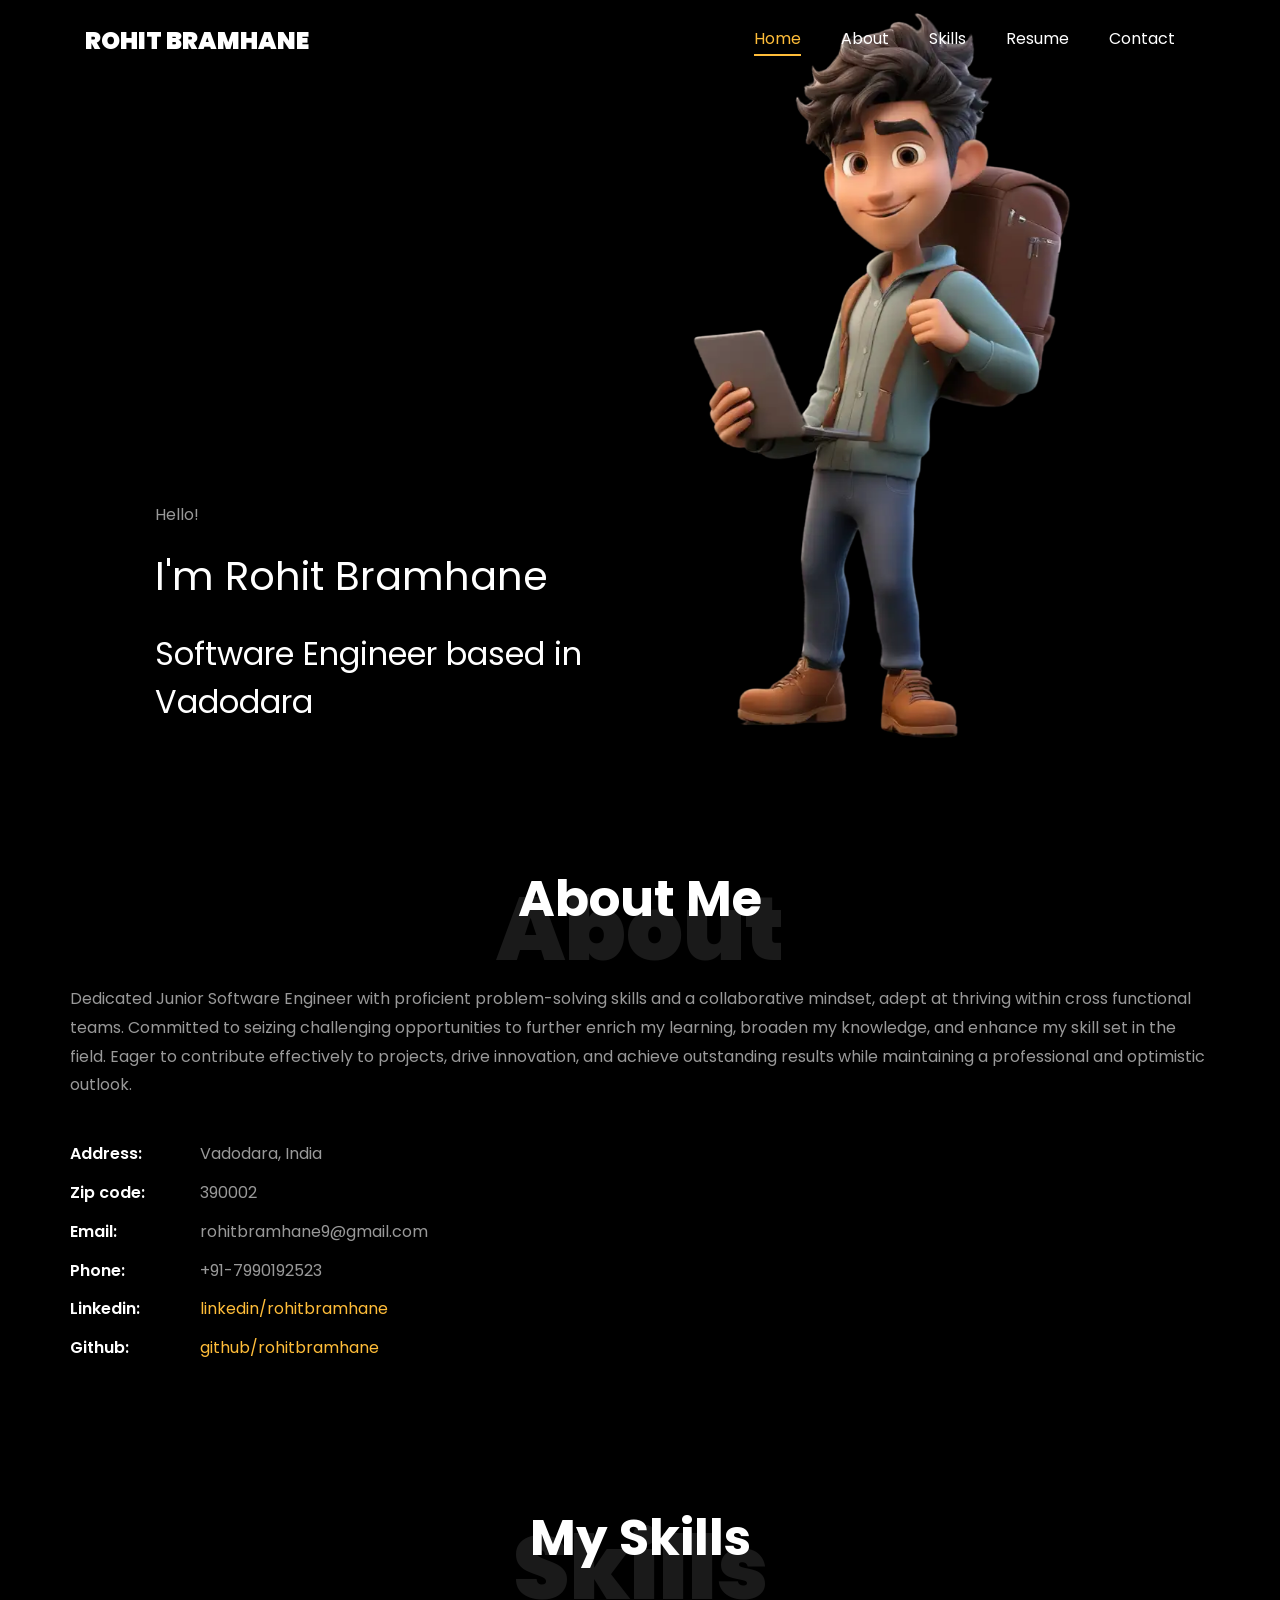
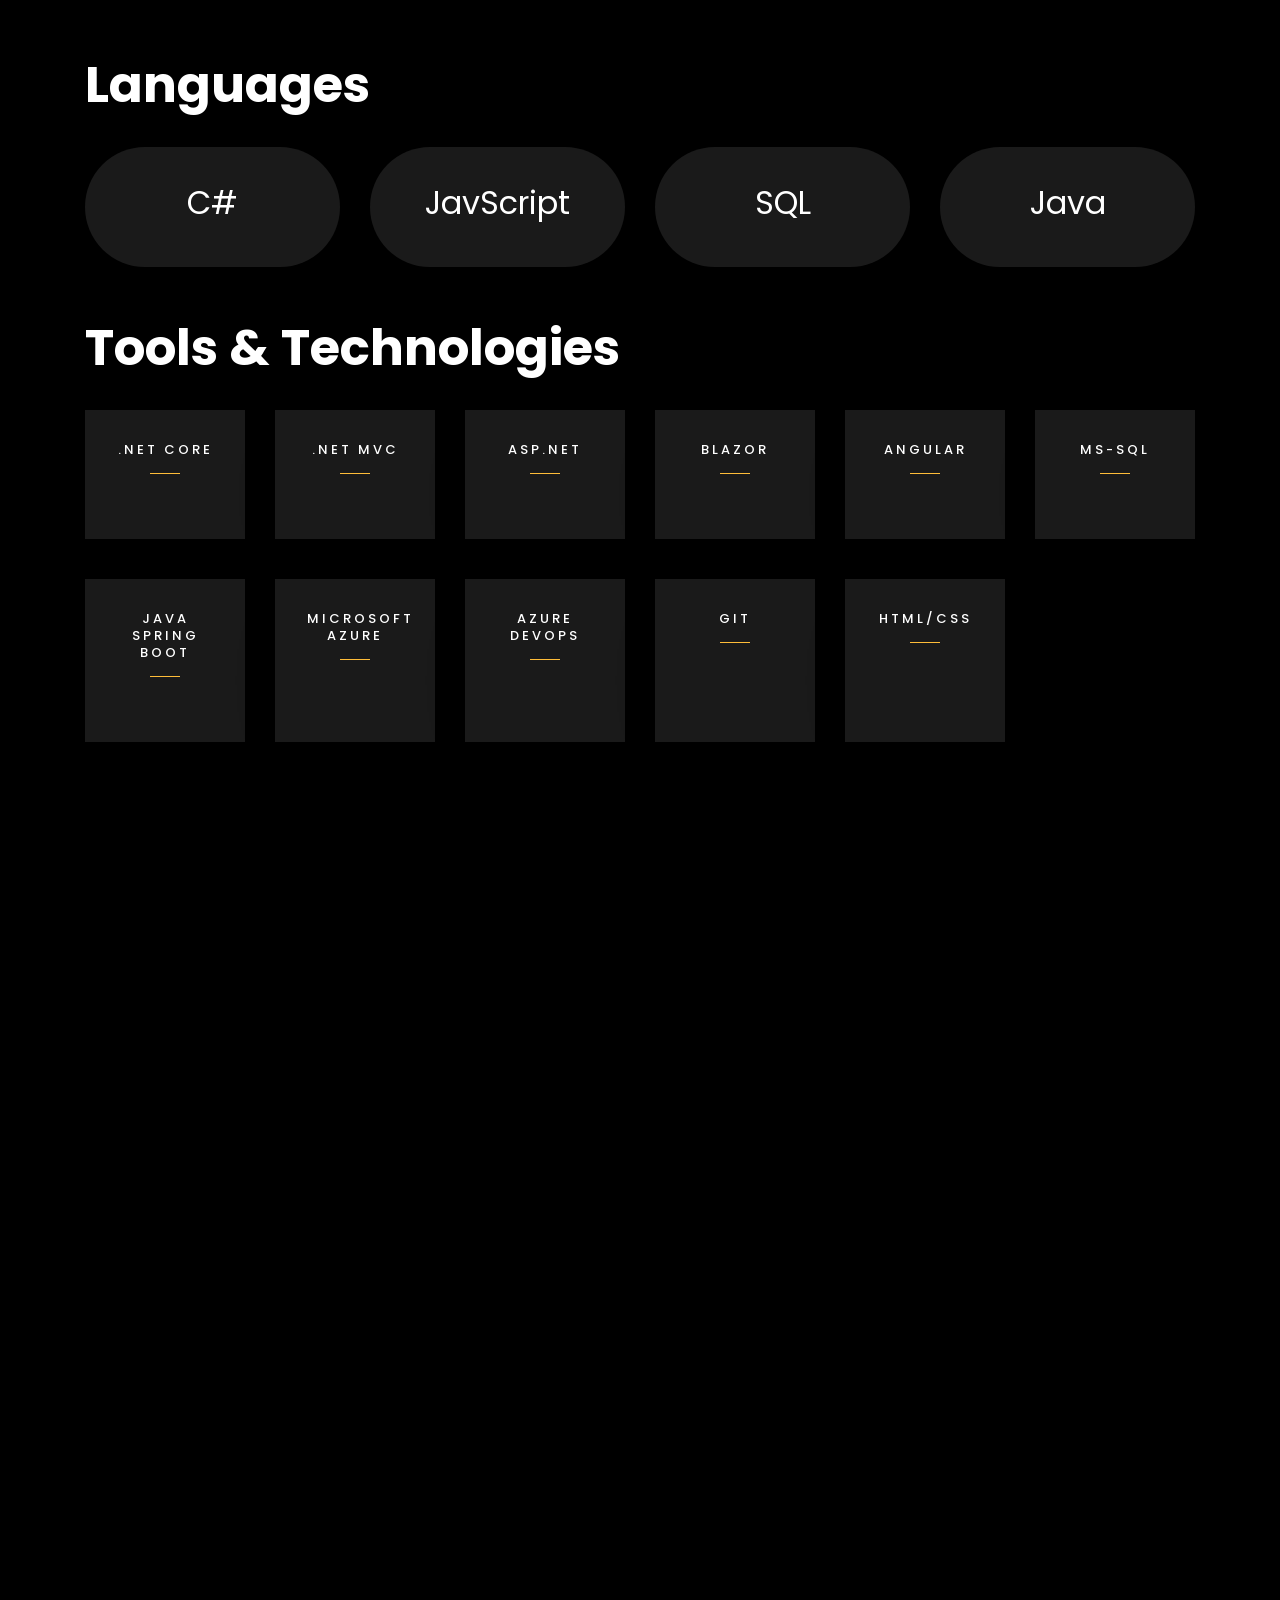
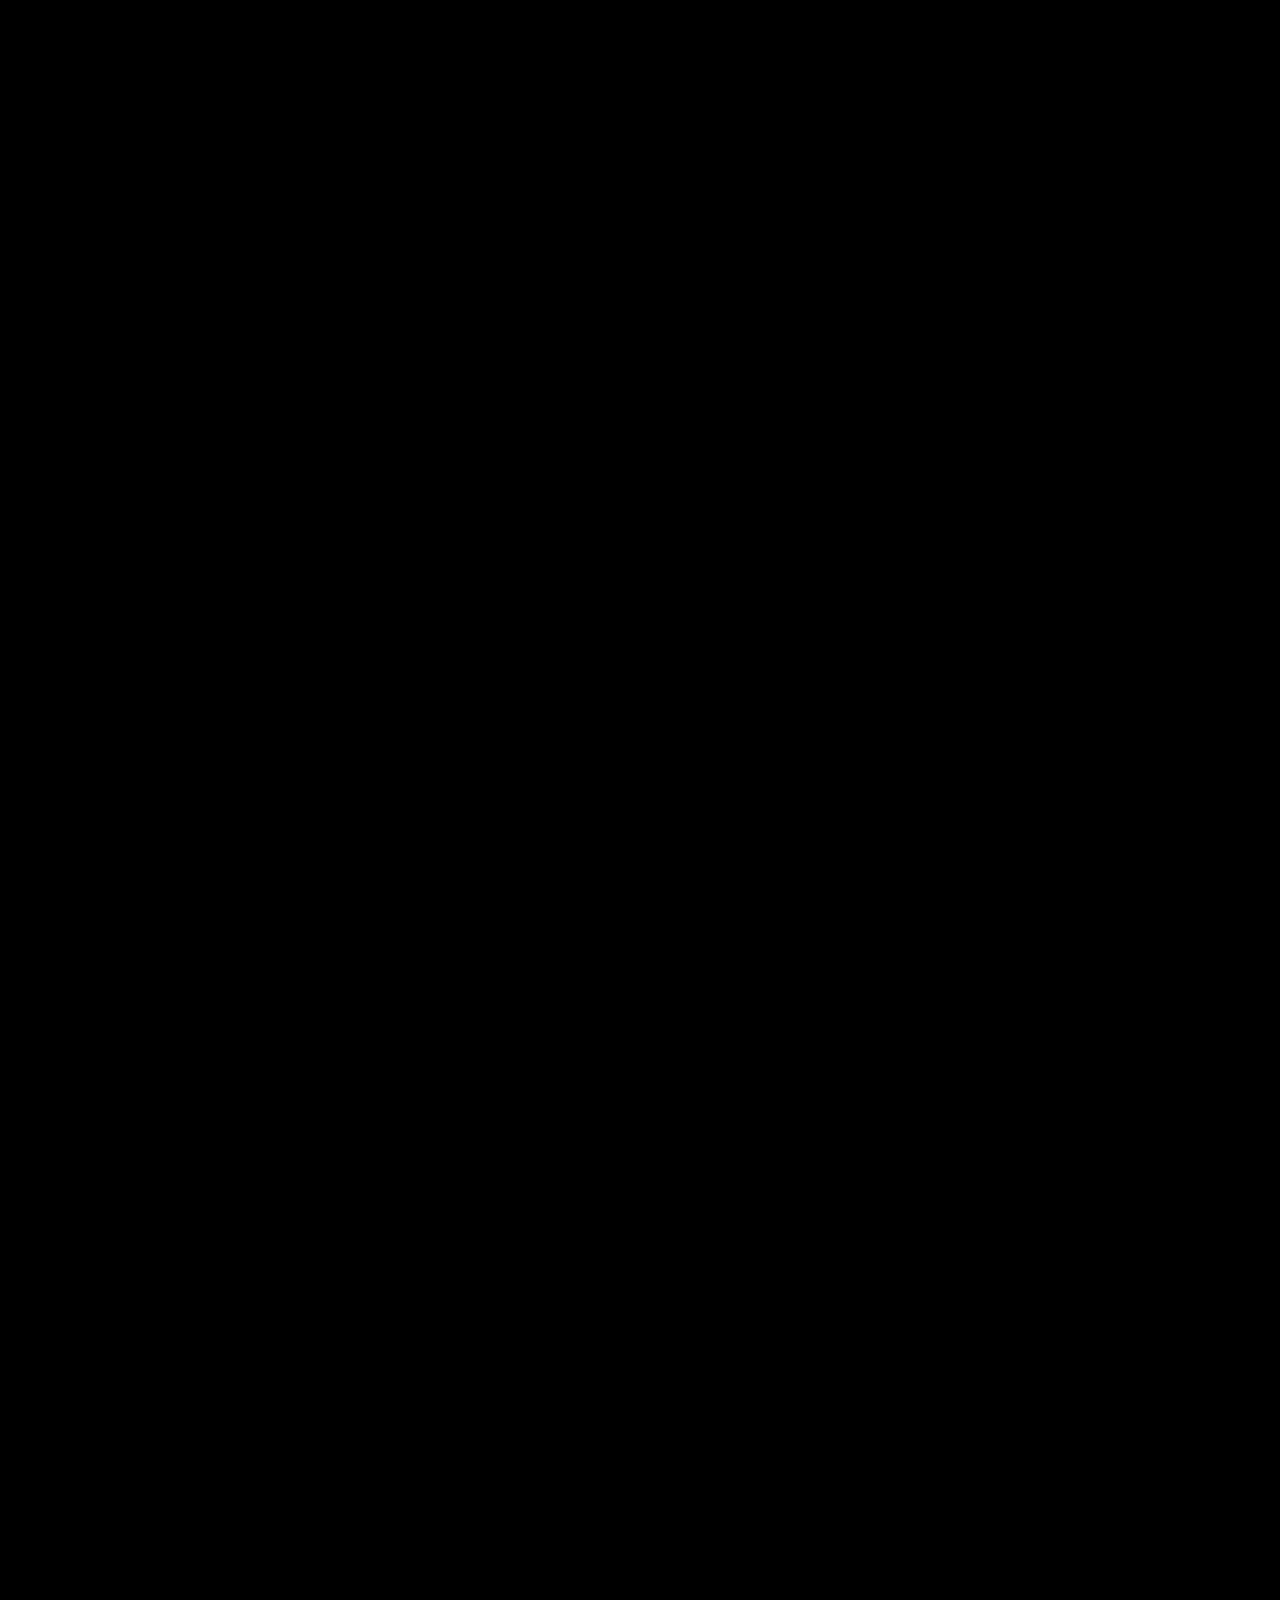
<file: index.html>
<!DOCTYPE html>
<html lang="en">

<head>
	<title>Rohit Portfolio Website</title>
	<meta charset="utf-8">
	<meta name="viewport" content="width=device-width, initial-scale=1, shrink-to-fit=no">

	<link href="https://fonts.googleapis.com/css?family=Poppins:100,200,300,400,500,600,700,800,900" rel="stylesheet">

	<link rel="stylesheet" href="css/open-iconic-bootstrap.min.css">
	<link rel="stylesheet" href="css/animate.css">

	<link rel="stylesheet" href="css/owl.carousel.min.css">
	<link rel="stylesheet" href="css/owl.theme.default.min.css">
	<link rel="stylesheet" href="css/magnific-popup.css">

	<link rel="stylesheet" href="css/aos.css">

	<link rel="stylesheet" href="css/ionicons.min.css">

	<link rel="stylesheet" href="css/flaticon.css">
	<link rel="stylesheet" href="css/icomoon.css">
	<link rel="stylesheet" href="css/style.css">
</head>

<body data-spy="scroll" data-target=".site-navbar-target" data-offset="300">


	<nav class="navbar navbar-expand-lg navbar-dark ftco_navbar ftco-navbar-light site-navbar-target" id="ftco-navbar">
		<div class="container">
			<a class="navbar-brand" href="index.html">Rohit Bramhane</a>
			<button class="navbar-toggler js-fh5co-nav-toggle fh5co-nav-toggle" type="button" data-toggle="collapse"
				data-target="#ftco-nav" aria-controls="ftco-nav" aria-expanded="false" aria-label="Toggle navigation">
				<span class="oi oi-menu"></span> Menu
			</button>

			<div class="collapse navbar-collapse" id="ftco-nav">
				<ul class="navbar-nav nav ml-auto">
					<li class="nav-item"><a href="#home-section" class="nav-link"><span>Home</span></a></li>
					<li class="nav-item"><a href="#about-section" class="nav-link"><span>About</span></a></li>
					<li class="nav-item"><a href="#skills-section" class="nav-link"><span>Skills</span></a></li>
					<li class="nav-item"><a href="#resume-section" class="nav-link"><span>Resume</span></a></li>
					<li class="nav-item"><a href="#contact-section" class="nav-link"><span>Contact</span></a></li>
				</ul>
			</div>
		</div>
	</nav>
	<section id="home-section" class="hero" style="height: 750px;">
		<div class="container" style="max-width: 1000px; height: 100%;">
			<div class="row d-md-flex no-gutters align-items-end justify-content-end" style="height: 100%;">
				<div class="col-md-6 d-flex align-items-center ftco-animate">
					<div class="text">
						<span class="subheading">Hello!</span>
						<h1 class="mb-4 mt-3">I'm <span>Rohit Bramhane</span></h1>
						<h2 class="mb-4">Software Engineer based in Vadodara</h2>
					</div>
				</div>
				<div class="col-md-6 order-md-last" style="height: 100%;">
					<div style="background-image: url(images/software-engineer-img.webp); background-size: cover; background-position: center; height: 100%;">
					</div>
				</div>
			</div>
		</div>
	</section>

	<section class="ftco-about img ftco-section ftco-no-pb" id="about-section">
		<div class="container">
			<div class="row d-flex">
					<div class="row justify-content-center pb-3">
						<div class="col-md-12 heading-section ftco-animate">
							<div class="col-md-12 heading-section text-center ftco-animate">
							<h1 class="big big-2">About</h1>
							<h2 class="mb-4">About Me</h2>
							</div>
							<p class="pt-4">Dedicated Junior Software Engineer with proficient problem-solving skills and a collaborative mindset, adept at
								thriving within cross functional teams. Committed to seizing challenging opportunities to further enrich my
								learning, broaden my knowledge, and enhance my skill set in the field. Eager to contribute effectively to projects,
								drive innovation, and achieve outstanding results while maintaining a professional and optimistic outlook.</p>
							<ul class="about-info mt-4 px-md-0 px-2">
								<li class="d-flex"><span>Address:</span> <span>Vadodara, India</span></li>
								<li class="d-flex"><span>Zip code:</span> <span>390002</span></li>
								<li class="d-flex"><span>Email:</span> <span>rohitbramhane9@gmail.com</span></li>
								<li class="d-flex"><span>Phone: </span> <span>+91-7990192523</span></li>
								<li class="d-flex"><span>Linkedin: </span> <a href="https://www.linkedin.com/in/rohit-bramhane-777473171/">linkedin/rohitbramhane</a></li>
								<li class="d-flex"><span>Github: </span> <a href="https://github.com/rohitbramhane">github/rohitbramhane</a></li>
							</ul>
						</div>
					</div>
			</div>
		</div>
	</section>

	<section class="ftco-section pb-2" id="skills-section">
		<div class="container">
			<div class="row justify-content-center pb-5">
				<div class="col-md-12 heading-section text-center ftco-animate">
					<h1 class="big big-2">Skills</h1>
					<h2 class="mb-4">My Skills</h2>
				</div>
			</div>
			<div class="row mb-3">
				<div class="col-md-6 heading-section text-left ftco-animate">
					<h2 class="">Languages</h2>			
				</div>
			</div>
			<div class="row">
				<div class="col-md-3 text-center d-flex ftco-animate">
					<a style="border-radius: 4rem;" href="#" class="services-1">
						<div class="desc">
							<h2 class="">C#</h3>
						</div>
					</a>
				</div>
				<div class="col-md-3 text-center d-flex ftco-animate">
					<a style="border-radius: 4rem;" href="#" class="services-1">
						<div class="desc">
							<h2 class="">JavScript</h3>
						</div>
					</a>
				</div>
				<div class="col-md-3 text-center d-flex ftco-animate">
					<a style="border-radius: 4rem;" href="#" class="services-1">
						<div class="desc">
							<h2 class="">SQL</h3>
						</div>
					</a>
				</div>
				<div class="col-md-3 text-center d-flex ftco-animate">
					<a style="border-radius: 4rem;" href="#" class="services-1">
						<div class="desc">
							<h2 class="">Java</h3>
						</div>
					</a>
				</div>
			</div>
			<div class="row mb-3 mt-1">
				<div class="col-md-12 heading-section text-left ftco-animate">
					<h2 class="">Tools & Technologies</h2>			
				</div>
			</div>
			<div class="row">
				<div class="col-md-2 text-center d-flex ftco-animate">
					<a href="#" class="services-1">
						<div class="desc">
							<h3 class="mb-5">.NET Core</h3>
						</div>
					</a>
				</div>
				<div class="col-md-2 text-center d-flex ftco-animate">
					<a href="#" class="services-1">
						<div class="desc">
							<h3 class="mb-5">.NET MVC</h3>
						</div>
					</a>
				</div>
				<div class="col-md-2 text-center d-flex ftco-animate">
					<a href="#" class="services-1">
						<div class="desc">
							<h3 class="mb-5">ASP.NET</h3>
						</div>
					</a>
				</div>
				<div class="col-md-2 text-center d-flex ftco-animate">
					<a href="#" class="services-1">
						<div class="desc">
							<h3 class="mb-5">Blazor</h3>
						</div>
					</a>
				</div>
				<div class="col-md-2 text-center d-flex ftco-animate">
					<a href="#" class="services-1">
						<div class="desc">
							<h3 class="mb-5">Angular</h3>
						</div>
					</a>
				</div>
				<div class="col-md-2 text-center d-flex ftco-animate">
					<a href="#" class="services-1">
						<div class="desc">
							<h3 class="mb-5">MS-SQL</h3>
						</div>
					</a>
				</div>				
			</div>
			<div class="row">
				<div class="col-md-2 text-center d-flex ftco-animate">
					<a href="#" class="services-1">
						<div class="desc">
							<h3 class="mb-5">Java Spring Boot</h3>
						</div>
					</a>
				</div>
				<div class="col-md-2 text-center d-flex ftco-animate">
					<a href="#" class="services-1">
						<div class="desc">
							<h3 class="mb-5">Microsoft Azure</h3>
						</div>
					</a>
				</div>
				<div class="col-md-2 text-center d-flex ftco-animate">
					<a href="#" class="services-1">
						<div class="desc">
							<h3 class="mb-5">Azure Devops</h3>
						</div>
					</a>
				</div>
				<div class="col-md-2 text-center d-flex ftco-animate">
					<a href="#" class="services-1">
						<div class="desc">
							<h3 class="mb-5">Git</h3>
						</div>
					</a>
				</div>
				<div class="col-md-2 text-center d-flex ftco-animate">
					<a href="#" class="services-1">
						<div class="desc">
							<h3 class="mb-5">Html/Css</h3>
						</div>
					</a>
				</div>
				<div class="col-md-2 text-center d-flex ftco-animate">
					<a href="#" class="services-1">
						<div class="desc">
							<h3 class="mb-5">Javascript</h3>	
						</div>
					</a>
				</div>
			</div>
		</div>
	</section>

	<section class="ftco-section ftco-no-pb" id="resume-section">
		<div class="container">
			<div class="row justify-content-center pb-5">
				<div class="col-md-10 heading-section text-center ftco-animate">
					<h1 class="big big-2">Resume</h1>
					<h2 class="mb-4">Resume</h2>			
				</div>
			</div>
			<div class="row">
				<div class="col-md-6 heading-section text-left ftco-animate">
					<h2 class="">Experience</h2>			
				</div>
			</div>
			<div class="row">
				<div class="col-md-6">
					<div class="resume-wrap ftco-animate">
						<span class="date">10/2024-Present</span>
						<h2>Software Engineer</h2>
						<span class="position">Civica India</span>
						<ul style="padding-inline-start: 22px;">
						<li class="mt-2">Working in Blazor and .NET Core, with a background in AngularJS and .NET MVC. and MS-Sql.</li>
						<li class="mt-2">Implemented unit tests using XUnit, ensuring comprehensive test coverage and improving code reliability.</li>
						<li class="mt-2">Configured and maintained Azure cloud services, including app services, to ensure seamless operations.</li>
						<li class="mt-2">Participated in all stages of the software development lifecycle, including requirements gathering, 
							development, testing, and deployment.</li>
						</ul>
					</div>
				</div>
				<div class="col-md-6">
					<div class="resume-wrap ftco-animate">
						<span class="date">04/2022-10/2024</span>
						<h2>Junior Software Engineer</h2>
						<span class="position">Civica India</span>
						<ul style="padding-inline-start: 22px;">
						<li class="mt-2">Worked in Blazor and .NET Core, with a background in AngularJS and .NET MVC. and MS-Sql.</li>
						<li class="mt-2">Proficient in developing interactive web applications and contributing to full software development life cycle.</li>
						<li class="mt-2">Skilled in SQL for efficient data management within applications.Demonstrated problem-solving abilities and a proactive approach to adopting new technologies.</li>
						<li class="mt-2">Collaborated effectively within a team to deliver quality code and drive project success.</li>
						</ul>
					</div>
				</div>
			</div>
			<div class="row">
				<div class="col-md-6">
					<div class="resume-wrap ftco-animate">
						<span class="date">02/2022-04/2022</span>
						<h2>Full Stack Developer Intern</h2>
						<span class="position">EKisanCredit</span>
						<ul style="padding-inline-start: 22px;">
							<li class="mt-2">Worked in Spring Boot and Java development, employing expertise
								in front-end technologies including Bootstrap and HTML, along with
								proficient SQL database management. </li>
							<li class="mt-2">Crafted visually appealing, responsive, and user-friendly front-end
								interfaces by adeptly implementing Bootstrap and HTML, enhancing overall user engagement.</li>
							<li class="mt-2">Successfully managed SQL databases, facilitating efficient data
								storage, retrieval, and manipulation, contributing to data-driven decision-making.</li>
						</ul>
					</div>					
				</div>
				<div class="col-md-6">
					<div class="resume-wrap ftco-animate">
						<span class="date">05/2022-06/2022</span>
						<h2>Web Devlopment Intern</h2>
						<span class="position">MindLabs Media</span>
						<ul style="padding-inline-start: 22px;">
							<li class="mt-2">Proficiently contributed to front-end development using Bootstrap
								and HTML, creating visually appealing and responsive web
								interfaces.</li>
							<li class="mt-2">Demonstrated intermediate-level proficiency in front-end web
								development techniques.</li>
						</ul>
					</div>					
				</div>
			</div>
			<div class="row">
				<div class="col-md-6 heading-section text-left ftco-animate">
					<h2 class="">Education</h2>			
				</div>
			</div>
			<div class="row">
				<div class="col-md-6">
					<div class="resume-wrap ftco-animate">
						<span class="date">2018-2022</span>
						<h2>Bachelor of Engineering (B.E) in Computer Science & Technology</h2>
						<span class="position">ITM UNIVERSE (Gujarat Technological University)</span>
					</div>
				</div>
			</div>
			<div class="row">
				<div class="col-md-12 heading-section text-left ftco-animate">
					<h2 class="">Awards & Certifications</h2>			
				</div>
			</div>
			<div class="row">
				<div class="col-md-6">
					<a href="https://learn.microsoft.com/en-gb/users/rohitbramhane-9263/credentials/42733f1e4c0c6d3e?ref=https%3A%2F%2Fwww.linkedin.com%2F">
					<div class="resume-wrap ftco-animate">
						<h2>Microsoft Azure Fundamentals &nbsp;&nbsp;&nbsp;&nbsp;&nbsp; AZ-900</h2>
						<span class="position">Microsoft</span>
					</div>
				</a>
				</div>
			</div>
		</div>
	</section>

	<section class="ftco-section contact-section ftco-no-pb" id="contact-section">
		<div class="container">
			<div class="row justify-content-center mb-5 pb-3">
				<div class="col-md-7 heading-section text-center ftco-animate">
					<h1 class="big big-2">Contact</h1>
					<h2 class="mb-4">Contact Me</h2>
				</div>
			</div>

			<div class="row d-flex contact-info mb-5">
				<div class="col-md-6 col-lg-3 d-flex ftco-animate">
					<div class="align-self-stretch box p-4 text-center">
						<div class="icon d-flex align-items-center justify-content-center">
							<span class="icon-map-signs"></span>
						</div>
						<h3 class="mb-4">Address</h3>
						<p>Vadodara, Gujarat</p>
					</div>
				</div>
				<div class="col-md-6 col-lg-3 d-flex ftco-animate">
					<div class="align-self-stretch box p-4 text-center">
						<div class="icon d-flex align-items-center justify-content-center">
							<span class="icon-phone2"></span>
						</div>
						<h3 class="mb-4">Contact Number</h3>
						<p><a href="tel://+917990192523">+91 7990192523</a></p>
					</div>
				</div>
				<div class="col-md-6 col-lg-3 d-flex ftco-animate">
					<div class="align-self-stretch box p-4 text-center">
						<div class="icon d-flex align-items-center justify-content-center">
							<span class="icon-paper-plane"></span>
						</div>
						<h3 class="mb-4">Email Address</h3>
						<p><a href="mailto:rohitbramhane9@gmail.com">rohitbramhane9@gmail.com</a></p>
					</div>
				</div>
				<div class="col-md-6 col-lg-3 d-flex ftco-animate">
					<div class="align-self-stretch box p-4 text-center">
						<div class="icon d-flex align-items-center justify-content-center">
							<span class="icon-globe"></span>
						</div>
						<h3 class="mb-4">Linkedin</h3>
						<p><a href="https://www.linkedin.com/in/rohit-bramhane-777473171/">linkedin/rohitbramhane</a></p>
					</div>
				</div>
			</div>			
		</div>
	</section>
	
	<!-- loader -->
	<div id="ftco-loader" class="show fullscreen"><svg class="circular" width="48px" height="48px">
			<circle class="path-bg" cx="24" cy="24" r="22" fill="none" stroke-width="4" stroke="#eeeeee" />
			<circle class="path" cx="24" cy="24" r="22" fill="none" stroke-width="4" stroke-miterlimit="10"
				stroke="#F96D00" />
		</svg></div>


	<script src="js/jquery.min.js"></script>
	<script src="js/jquery-migrate-3.0.1.min.js"></script>
	<script src="js/popper.min.js"></script>
	<script src="js/bootstrap.min.js"></script>
	<script src="js/jquery.easing.1.3.js"></script>
	<script src="js/jquery.waypoints.min.js"></script>
	<script src="js/jquery.stellar.min.js"></script>
	<script src="js/owl.carousel.min.js"></script>
	<script src="js/jquery.magnific-popup.min.js"></script>
	<script src="js/aos.js"></script>
	<script src="js/jquery.animateNumber.min.js"></script>
	<script src="js/scrollax.min.js"></script>

	<script src="js/main.js"></script>

</body>
</html>
</file>
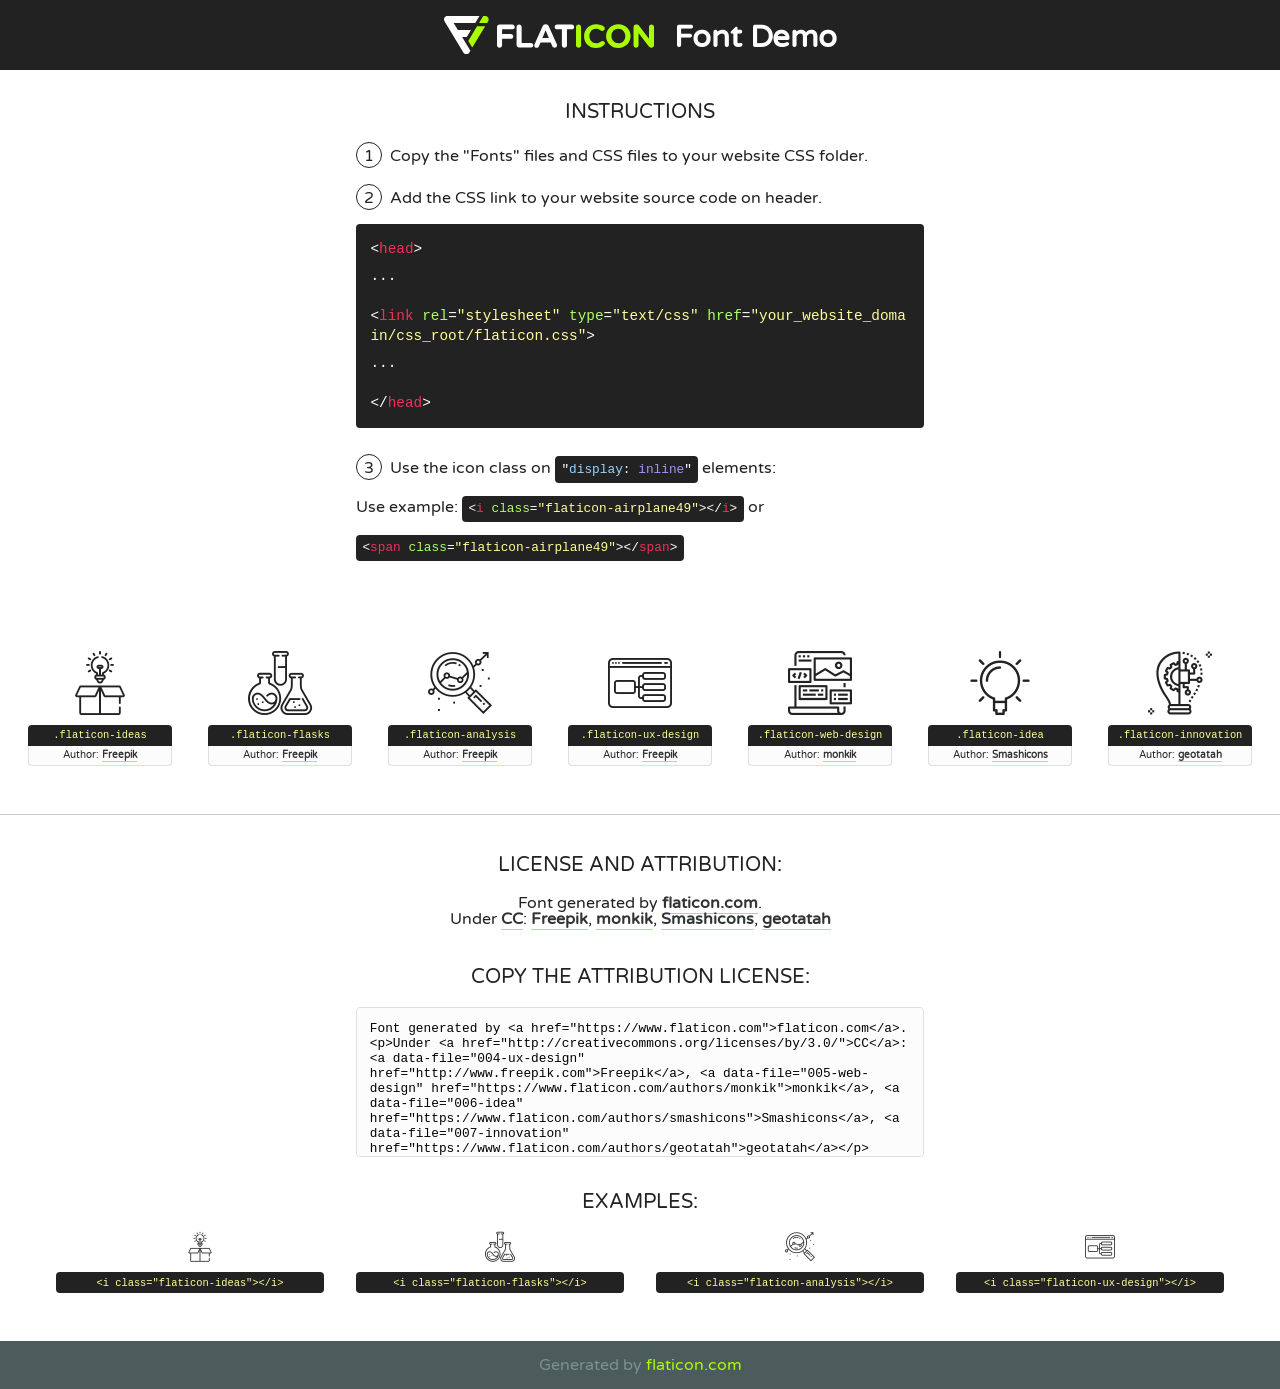
<file: fonts/flaticon/font/flaticon.html>
<!DOCTYPE html>
<!--
  Flaticon icon font: Flaticon
  Creation date: 20/03/2019 02:18
-->
<html>
<!DOCTYPE html>
<html>

<head>
    <title>Flaticon WebFont</title>
    <link href="http://fonts.googleapis.com/css?family=Varela+Round" rel="stylesheet" type="text/css" />
    <link rel="stylesheet" type="text/css" href="flaticon.css">
    <meta charset="UTF-8">
    <style>
    html, body, div, span, applet, object, iframe,
    h1, h2, h3, h4, h5, h6, p, blockquote, pre,
    a, abbr, acronym, address, big, cite, code,
    del, dfn, em, img, ins, kbd, q, s, samp,
    small, strike, strong, sub, sup, tt, var,
    b, u, i, center,
    dl, dt, dd, ol, ul, li,
    fieldset, form, label, legend,
    table, caption, tbody, tfoot, thead, tr, th, td,
    article, aside, canvas, details, embed, 
    figure, figcaption, footer, header, hgroup, 
    menu, nav, output, ruby, section, summary,
    time, mark, audio, video {
        margin: 0;
        padding: 0;
        border: 0;
        font-size: 100%;
        font: inherit;
        vertical-align: baseline;
    }
    /* HTML5 display-role reset for older browsers */
    article, aside, details, figcaption, figure, 
    footer, header, hgroup, menu, nav, section {
        display: block;
    }
    body {
        line-height: 1;
    }
    ol, ul {
        list-style: none;
    }
    blockquote, q {
        quotes: none;
    }
    blockquote:before, blockquote:after,
    q:before, q:after {
        content: '';
        content: none;
    }
    table {
        border-collapse: collapse;
        border-spacing: 0;
    }
    body {
        font-family: 'Varela Round', Helvetica, Arial, sans-serif;
        font-size: 16px;
        color: #222;
    }
    a {
        color: #333;
        border-bottom: 1px solid #a9fd00;
        font-weight: bold;
        text-decoration: none;
    }
    * {
        -moz-box-sizing: border-box;
        -webkit-box-sizing: border-box;
        box-sizing: border-box;
        margin: 0;
        padding: 0;
    }
    [class^="flaticon-"]:before, [class*=" flaticon-"]:before, [class^="flaticon-"]:after, [class*=" flaticon-"]:after {
        font-family: Flaticon;
        font-size: 30px;
        font-style: normal;
        margin-left: 20px;
        color: #333;
    }
    .wrapper {
        max-width: 600px;
        margin: auto;
        padding: 0 1em;
    }
    .title {
        font-size: 1.25em;
        text-align: center;
        margin-bottom: 1em;
        text-transform: uppercase;
    }
    header {
        text-align: center;
        background-color: #222;
        color: #fff;
        padding: 1em;
    }
    header .logo {
        width: 210px;
        height: 38px;
        display: inline-block;
        vertical-align: middle;
        margin-right: 1em;
        border: none;
    }
    header strong {
        font-size: 1.95em;
        font-weight: bold;
        vertical-align: middle;
        margin-top: 5px;
        display: inline-block;
    }
    .demo {
        margin: 2em auto;
        line-height: 1.25em;
    }
    .demo ul li {
        margin-bottom: 1em;
    }
    .demo ul li .num {
        color: #222;
        border-radius: 20px;
        display: inline-block;
        width: 26px;
        padding: 3px;
        height: 26px;
        text-align: center;
        margin-right: 0.5em;
        border: 1px solid #222;
    }
    .demo ul li code {
        background-color: #222;
        border-radius: 4px;
        padding: 0.25em 0.5em;
        display: inline-block;
        color: #fff;
        font-family: Consolas,Monaco,Lucida Console,Liberation Mono,DejaVu Sans Mono,Bitstream Vera Sans Mono,Courier New, monospace;
        font-weight: lighter;
        margin-top: 1em;
        font-size: 0.8em;
        word-break: break-all;
    }
    .demo ul li code.big {
        padding: 1em;
        font-size: 0.9em;
    }
    .demo ul li code .red {
        color: #EF3159;
    }
    .demo ul li code .green {
        color: #ACFF65;
    }
    .demo ul li code .yellow {
        color: #FFFF99;
    }
    .demo ul li code .blue {
        color: #99D3FF;
    }
    .demo ul li code .purple {
        color: #A295FF;
    }
    .demo ul li code .dots {
        margin-top: 0.5em;
        display: block;
    }
    #glyphs {
        border-bottom: 1px solid #ccc;
        padding: 2em 0;
        text-align: center;
    }
    .glyph {
        display: inline-block;
        width: 9em;
        margin: 1em;
        text-align: center;
        vertical-align: top;
        background: #FFF;
    }
    .glyph .glyph-icon {
        padding: 10px;
        display: block;
        font-family:"Flaticon";
        font-size: 64px;
        line-height: 1;
    }
    .glyph .glyph-icon:before {
        font-size: 64px;
        color: #222;
        margin-left: 0;
    }
    .class-name {
        font-size: 0.65em;
        background-color: #222;
        color: #fff;
        border-radius: 4px 4px 0 0;
        padding: 0.5em;
        color: #FFFF99;
        font-family: Consolas,Monaco,Lucida Console,Liberation Mono,DejaVu Sans Mono,Bitstream Vera Sans Mono,Courier New, monospace;
    }
    .author-name {
        font-size: 0.6em;
        background-color: #fcfcfd;
        border: 1px solid #DEDEE4;
        border-top: 0;
        border-radius: 0 0 4px 4px;
        padding: 0.5em;
    }
    .class-name:last-child {
        font-size: 10px;
        color:#888;
    }
    .class-name:last-child a {
        font-size: 10px;
        color:#555;
    }
    .class-name:last-child a:hover {
        color:#a9fd00;
    }
    .glyph > input {
        display: block;
        width: 100px;
        margin: 5px auto;
        text-align: center;
        font-size: 12px;
        cursor: text;
    }
    .glyph > input.icon-input {
        font-family:"Flaticon";
        font-size: 16px;
        margin-bottom: 10px;
    }
    .attribution .title {
        margin-top: 2em;
    }
    .attribution textarea {
        background-color: #fcfcfd;
        padding: 1em;
        border: none;
        box-shadow: none;
        border: 1px solid #DEDEE4;
        border-radius: 4px;
        resize: none;
        width: 100%;
        height: 150px;
        font-size: 0.8em;
        font-family: Consolas,Monaco,Lucida Console,Liberation Mono,DejaVu Sans Mono,Bitstream Vera Sans Mono,Courier New, monospace;
        -webkit-appearance: none;
    }
    .iconsuse {
        margin: 2em auto;
        text-align: center;
        max-width: 1200px;
    }
    .iconsuse:after {
        content: '';
        display: table;
        clear: both;
    }
    .iconsuse .image {
        float: left;
        width: 25%;
        padding: 0 1em;
    }
    .iconsuse .image p {
        margin-bottom: 1em;
    }
    .iconsuse .image span {
        display: block;
        font-size: 0.65em;
        background-color: #222;
        color: #fff;
        border-radius: 4px;
        padding: 0.5em;
        color: #FFFF99;
        margin-top: 1em;
        font-family: Consolas,Monaco,Lucida Console,Liberation Mono,DejaVu Sans Mono,Bitstream Vera Sans Mono,Courier New, monospace;
    }
    #footer {
        text-align: center;
        background-color: #4C5B5C;
        color: #7c9192;
        padding: 1em;
    }
    #footer a {
        border: none;
        color: #a9fd00;
        font-weight: normal;
    }
    @media (max-width: 960px) {
        .iconsuse .image {
            width: 50%;
        }
    }
    @media (max-width: 560px) {
        .iconsuse .image {
            width: 100%;
        }
    }
    </style>
</head>

<body class="characters-off">

    <header>
        <a href="https://www.flaticon.com" target="_blank" class="logo">
            <svg version="1.1" xmlns="http://www.w3.org/2000/svg" xmlns:xlink="http://www.w3.org/1999/xlink" xmlns:a="http://ns.adobe.com/AdobeSVGViewerExtensions/3.0/" viewBox="0 0 560.875 102.036" enable-background="new 0 0 560.875 102.036" xml:space="preserve">
                <defs>
                </defs>
                <g>
                    <g class="letters">
                        <path fill="#ffffff" d="M141.596,29.675c0-3.777,2.985-6.767,6.764-6.767h34.438c3.426,0,6.15,2.728,6.15,6.15
                        c0,3.43-2.724,6.149-6.15,6.149h-27.674v13.091h23.719c3.429,0,6.151,2.724,6.151,6.15c0,3.43-2.723,6.149-6.151,6.149h-23.719
                        v17.574c0,3.773-2.986,6.761-6.764,6.761c-3.779,0-6.764-2.989-6.764-6.761V29.675z"></path>
                        <path fill="#ffffff" d="M193.844,29.149c0-3.781,2.985-6.767,6.764-6.767c3.776,0,6.763,2.985,6.763,6.767v42.957h25.039
                        c3.426,0,6.149,2.726,6.149,6.153c0,3.425-2.723,6.15-6.149,6.15h-31.802c-3.779,0-6.764-2.986-6.764-6.768V29.149z"></path>
                        <path fill="#ffffff" d="M241.891,75.71l21.438-48.407c1.492-3.341,4.215-5.357,7.906-5.357h0.792
                        c3.686,0,6.323,2.017,7.815,5.357l21.439,48.407c0.436,0.967,0.701,1.845,0.701,2.723c0,3.602-2.809,6.501-6.414,6.501
                        c-3.161,0-5.269-1.845-6.499-4.655l-4.132-9.661h-27.059l-4.301,10.102c-1.144,2.631-3.426,4.214-6.237,4.214
                        c-3.517,0-6.24-2.81-6.24-6.325C241.1,77.64,241.451,76.677,241.891,75.71z M279.932,58.666l-8.521-20.297l-8.526,20.297H279.932
                        z"></path>
                        <path fill="#ffffff" d="M314.864,35.387H301.86c-3.429,0-6.239-2.813-6.239-6.238c0-3.429,2.811-6.24,6.239-6.24h39.533
                        c3.426,0,6.237,2.811,6.237,6.24c0,3.425-2.811,6.238-6.237,6.238h-13.001v42.785c0,3.773-2.99,6.761-6.764,6.761
                        c-3.779,0-6.764-2.989-6.764-6.761V35.387z"></path>
                        <path fill="#A9FD00" d="M352.615,29.149c0-3.781,2.985-6.767,6.767-6.767c3.774,0,6.761,2.985,6.761,6.767v49.024
                        c0,3.773-2.987,6.761-6.761,6.761c-3.781,0-6.767-2.989-6.767-6.761V29.149z"></path>
                        <path fill="#A9FD00" d="M374.132,53.836v-0.179c0-17.481,13.178-31.801,32.065-31.801c9.22,0,15.459,2.458,20.557,6.238
                        c1.402,1.054,2.637,2.985,2.637,5.357c0,3.692-2.985,6.59-6.681,6.59c-1.845,0-3.071-0.702-4.044-1.319
                        c-3.776-2.813-7.729-4.393-12.562-4.393c-10.364,0-17.831,8.611-17.831,19.154v0.173c0,10.542,7.291,19.329,17.831,19.329
                        c5.715,0,9.492-1.756,13.359-4.834c1.049-0.874,2.458-1.491,4.039-1.491c3.429,0,6.325,2.813,6.325,6.236
                        c0,2.106-1.056,3.78-2.282,4.834c-5.539,4.834-12.036,7.733-21.878,7.733C387.572,85.464,374.132,71.493,374.132,53.836z"></path>
                        <path fill="#A9FD00" d="M433.009,53.836v-0.179c0-17.481,13.79-31.801,32.766-31.801c18.981,0,32.592,14.143,32.592,31.628v0.173
                        c0,17.483-13.785,31.807-32.769,31.807C446.625,85.464,433.009,71.32,433.009,53.836z M484.224,53.836v-0.179
                        c0-10.539-7.725-19.326-18.626-19.326c-10.893,0-18.449,8.611-18.449,19.154v0.173c0,10.542,7.73,19.329,18.626,19.329
                        C476.676,72.986,484.224,64.378,484.224,53.836z"></path>
                        <path fill="#A9FD00" d="M506.233,29.321c0-3.774,2.99-6.763,6.767-6.763h1.401c3.252,0,5.183,1.583,7.029,3.953l26.093,34.265
                        V29.059c0-3.692,2.99-6.677,6.681-6.677c3.683,0,6.671,2.985,6.671,6.677v48.934c0,3.78-2.987,6.765-6.764,6.765h-0.436
                        c-3.257,0-5.188-1.581-7.034-3.953l-27.056-35.492v32.944c0,3.687-2.985,6.676-6.678,6.676c-3.683,0-6.673-2.989-6.673-6.676
                        V29.321z"></path>
                    </g>
                    <g class="insignia">
                        <path fill="#ffffff" d="M48.372,56.137h12.517l11.156-18.537H37.186L25.688,18.539h57.825L94.668,0H9.271
                        C5.925,0,2.842,1.801,1.198,4.716c-1.644,2.907-1.593,6.482,0.134,9.343l50.38,83.501c1.678,2.781,4.689,4.476,7.938,4.476
                        c3.246,0,6.257-1.695,7.935-4.476l2.898-4.804L48.372,56.137z"></path>
                        <g class="i">
                            <path fill="#A9FD00" d="M93.575,18.539h0.031v0.004l21.652,0.004l2.705-4.488c1.727-2.861,1.778-6.436,0.133-9.343
                            C116.454,1.801,113.371,0,110.026,0h-5.294L93.575,18.539z"></path>
                            <polygon fill="#A9FD00" points="88.291,27.356 64.725,66.486 75.519,84.404 109.942,27.356"></polygon>
                        </g>
                    </g>
                </g>
            </svg>
        </a>
        <strong>Font Demo</strong>
    </header>


    <section class="demo wrapper">

        <p class="title">Instructions</p>

        <ul>
            <li>
                <span class="num">1</span>Copy the "Fonts" files and CSS files to your website CSS folder.
            </li>
            <li>
                <span class="num">2</span>Add the CSS link to your website source code on header.
                <code class="big">
                    &lt;<span class="red">head</span>&gt;
                    <br/><span class="dots">...</span>
                    <br/>&lt;<span class="red">link</span> <span class="green">rel</span>=<span class="yellow">"stylesheet"</span> <span class="green">type</span>=<span class="yellow">"text/css"</span> <span class="green">href</span>=<span class="yellow">"your_website_domain/css_root/flaticon.css"</span>&gt;
                    <br/><span class="dots">...</span>
                    <br/>&lt;/<span class="red">head</span>&gt;
                </code>
            </li>

            <li>
                <p>
                    <span class="num">3</span>Use the icon class on <code>"<span class="blue">display</span>:<span class="purple"> inline</span>"</code> elements:
                    <br />
                    Use example: <code>&lt;<span class="red">i</span> <span class="green">class</span>=<span class="yellow">&quot;flaticon-airplane49&quot;</span>&gt;&lt;/<span class="red">i</span>&gt;</code> or <code>&lt;<span class="red">span</span> <span class="green">class</span>=<span class="yellow">&quot;flaticon-airplane49&quot;</span>&gt;&lt;/<span class="red">span</span>&gt;</code>
            </li>
        </ul>

    </section>




   <section id="glyphs">          
    
      
        <div class="glyph"><div class="glyph-icon flaticon-ideas"></div>
            <div class="class-name">.flaticon-ideas</div>
            <div class="author-name">Author: <a data-file="001-ideas" href="http://www.freepik.com">Freepik</a> </div> 
        </div>        
        
        <div class="glyph"><div class="glyph-icon flaticon-flasks"></div>
            <div class="class-name">.flaticon-flasks</div>
            <div class="author-name">Author: <a data-file="002-flasks" href="http://www.freepik.com">Freepik</a> </div> 
        </div>        
        
        <div class="glyph"><div class="glyph-icon flaticon-analysis"></div>
            <div class="class-name">.flaticon-analysis</div>
            <div class="author-name">Author: <a data-file="003-analysis" href="http://www.freepik.com">Freepik</a> </div> 
        </div>        
        
        <div class="glyph"><div class="glyph-icon flaticon-ux-design"></div>
            <div class="class-name">.flaticon-ux-design</div>
            <div class="author-name">Author: <a data-file="004-ux-design" href="http://www.freepik.com">Freepik</a> </div> 
        </div>        
        
        <div class="glyph"><div class="glyph-icon flaticon-web-design"></div>
            <div class="class-name">.flaticon-web-design</div>
            <div class="author-name">Author: <a data-file="005-web-design" href="https://www.flaticon.com/authors/monkik">monkik</a> </div> 
        </div>        
        
        <div class="glyph"><div class="glyph-icon flaticon-idea"></div>
            <div class="class-name">.flaticon-idea</div>
            <div class="author-name">Author: <a data-file="006-idea" href="https://www.flaticon.com/authors/smashicons">Smashicons</a> </div> 
        </div>        
        
        <div class="glyph"><div class="glyph-icon flaticon-innovation"></div>
            <div class="class-name">.flaticon-innovation</div>
            <div class="author-name">Author: <a data-file="007-innovation" href="https://www.flaticon.com/authors/geotatah">geotatah</a> </div> 
        </div>        
        

    </section>



    <section class="attribution wrapper"   style="text-align:center;">

      <div class="title">License and attribution:</div><div class="attrDiv">Font generated by <a href="https://www.flaticon.com">flaticon.com</a>. <div><p>Under <a href="http://creativecommons.org/licenses/by/3.0/">CC</a>: <a data-file="004-ux-design" href="http://www.freepik.com">Freepik</a>, <a data-file="005-web-design" href="https://www.flaticon.com/authors/monkik">monkik</a>, <a data-file="006-idea" href="https://www.flaticon.com/authors/smashicons">Smashicons</a>, <a data-file="007-innovation" href="https://www.flaticon.com/authors/geotatah">geotatah</a></p>  </div>
      </div>
      <div class="title">Copy the Attribution License:</div>

    <textarea onclick="this.focus();this.select();">Font generated by &lt;a href=&quot;https://www.flaticon.com&quot;&gt;flaticon.com&lt;/a&gt;. <p>Under <a href="http://creativecommons.org/licenses/by/3.0/">CC</a>: <a data-file="004-ux-design" href="http://www.freepik.com">Freepik</a>, <a data-file="005-web-design" href="https://www.flaticon.com/authors/monkik">monkik</a>, <a data-file="006-idea" href="https://www.flaticon.com/authors/smashicons">Smashicons</a>, <a data-file="007-innovation" href="https://www.flaticon.com/authors/geotatah">geotatah</a></p>  
     </textarea>

    </section>

    <section class="iconsuse">

          <div class="title">Examples:</div>            
             
            <div class="image">
                <p>
                    <i class="glyph-icon flaticon-ideas"></i> 
                    <span>&lt;i class=&quot;flaticon-ideas&quot;&gt;&lt;/i&gt;</span>
                </p>
            </div>
            
            <div class="image">
                <p>
                    <i class="glyph-icon flaticon-flasks"></i> 
                    <span>&lt;i class=&quot;flaticon-flasks&quot;&gt;&lt;/i&gt;</span>
                </p>
            </div>
            
            <div class="image">
                <p>
                    <i class="glyph-icon flaticon-analysis"></i> 
                    <span>&lt;i class=&quot;flaticon-analysis&quot;&gt;&lt;/i&gt;</span>
                </p>
            </div>
            
            <div class="image">
                <p>
                    <i class="glyph-icon flaticon-ux-design"></i> 
                    <span>&lt;i class=&quot;flaticon-ux-design&quot;&gt;&lt;/i&gt;</span>
                </p>
            </div>
                       
        </div>
                            
    </section>

<div id="footer">
    <div>Generated by <a href="https://www.flaticon.com">flaticon.com</a>
    </div>
</div>



</body>
</html>
</file>
<file: css/flaticon.css>
/*
  	Flaticon icon font: Flaticon
  	Creation date: 04/01/2019 13:45
  	*/


@font-face {
  font-family: "Flaticon";
  src: url("../fonts/flaticon/font/Flaticon.eot");
  src: url("../fonts/flaticon/font/Flaticon.eot?#iefix") format("embedded-opentype"),
       url("../fonts/flaticon/font/Flaticon.woff") format("woff"),
       url("../fonts/flaticon/font/Flaticon.ttf") format("truetype"),
       url("../fonts/flaticon/font/Flaticon.svg#Flaticon") format("svg");
  font-weight: normal;
  font-style: normal;
}

@media screen and (-webkit-min-device-pixel-ratio:0) {
  @font-face {
    font-family: "Flaticon";
    src: url("../fonts/flaticon/font/Flaticon.svg#Flaticon") format("svg");
  }
}

[class^="flaticon-"]:before, [class*=" flaticon-"]:before,
[class^="flaticon-"]:after, [class*=" flaticon-"]:after {   
  font-family: Flaticon;
  font-style: normal;
  font-weight: normal;
  font-variant: normal;
  text-transform: none;
  line-height: 1;

  /* Better Font Rendering =========== */
  -webkit-font-smoothing: antialiased;
  -moz-osx-font-smoothing: grayscale;
}

.flaticon-ideas:before { content: "\f100"; }
.flaticon-flasks:before { content: "\f101"; }
.flaticon-analysis:before { content: "\f102"; }
.flaticon-ux-design:before { content: "\f103"; }
.flaticon-web-design:before { content: "\f104"; }
.flaticon-idea:before { content: "\f105"; }
.flaticon-innovation:before { content: "\f106"; }
</file>
<file: css/icomoon.css>
@font-face {
  font-family: 'icomoon';
  src:  url('../fonts/icomoon/icomoon.eot?6tt51o');
  src:  url('../fonts/icomoon/icomoon.eot?6tt51o#iefix') format('embedded-opentype'),
    url('../fonts/icomoon/icomoon.ttf?6tt51o') format('truetype'),
    url('../fonts/icomoon/icomoon.woff?6tt51o') format('woff'),
    url('../fonts/icomoon/icomoon.svg?6tt51o#icomoon') format('svg');
  font-weight: normal;
  font-style: normal;
}

[class^="icon-"], [class*=" icon-"] {
  /* use !important to prevent issues with browser extensions that change fonts */
  font-family: 'icomoon' !important;
  speak: none;
  font-style: normal;
  font-weight: normal;
  font-variant: normal;
  text-transform: none;
  line-height: 1;

  /* Better Font Rendering =========== */
  -webkit-font-smoothing: antialiased;
  -moz-osx-font-smoothing: grayscale;
}

.icon-asterisk:before {
  content: "\f069";
}
.icon-plus:before {
  content: "\f067";
}
.icon-question:before {
  content: "\f128";
}
.icon-minus:before {
  content: "\f068";
}
.icon-glass:before {
  content: "\f000";
}
.icon-music:before {
  content: "\f001";
}
.icon-search:before {
  content: "\f002";
}
.icon-envelope-o:before {
  content: "\f003";
}
.icon-heart:before {
  content: "\f004";
}
.icon-star:before {
  content: "\f005";
}
.icon-star-o:before {
  content: "\f006";
}
.icon-user:before {
  content: "\f007";
}
.icon-film:before {
  content: "\f008";
}
.icon-th-large:before {
  content: "\f009";
}
.icon-th:before {
  content: "\f00a";
}
.icon-th-list:before {
  content: "\f00b";
}
.icon-check:before {
  content: "\f00c";
}
.icon-close:before {
  content: "\f00d";
}
.icon-remove:before {
  content: "\f00d";
}
.icon-times:before {
  content: "\f00d";
}
.icon-search-plus:before {
  content: "\f00e";
}
.icon-search-minus:before {
  content: "\f010";
}
.icon-power-off:before {
  content: "\f011";
}
.icon-signal:before {
  content: "\f012";
}
.icon-cog:before {
  content: "\f013";
}
.icon-gear:before {
  content: "\f013";
}
.icon-trash-o:before {
  content: "\f014";
}
.icon-home:before {
  content: "\f015";
}
.icon-file-o:before {
  content: "\f016";
}
.icon-clock-o:before {
  content: "\f017";
}
.icon-road:before {
  content: "\f018";
}
.icon-download:before {
  content: "\f019";
}
.icon-arrow-circle-o-down:before {
  content: "\f01a";
}
.icon-arrow-circle-o-up:before {
  content: "\f01b";
}
.icon-inbox:before {
  content: "\f01c";
}
.icon-play-circle-o:before {
  content: "\f01d";
}
.icon-repeat:before {
  content: "\f01e";
}
.icon-rotate-right:before {
  content: "\f01e";
}
.icon-refresh:before {
  content: "\f021";
}
.icon-list-alt:before {
  content: "\f022";
}
.icon-lock:before {
  content: "\f023";
}
.icon-flag:before {
  content: "\f024";
}
.icon-headphones:before {
  content: "\f025";
}
.icon-volume-off:before {
  content: "\f026";
}
.icon-volume-down:before {
  content: "\f027";
}
.icon-volume-up:before {
  content: "\f028";
}
.icon-qrcode:before {
  content: "\f029";
}
.icon-barcode:before {
  content: "\f02a";
}
.icon-tag:before {
  content: "\f02b";
}
.icon-tags:before {
  content: "\f02c";
}
.icon-book:before {
  content: "\f02d";
}
.icon-bookmark:before {
  content: "\f02e";
}
.icon-print:before {
  content: "\f02f";
}
.icon-camera:before {
  content: "\f030";
}
.icon-font:before {
  content: "\f031";
}
.icon-bold:before {
  content: "\f032";
}
.icon-italic:before {
  content: "\f033";
}
.icon-text-height:before {
  content: "\f034";
}
.icon-text-width:before {
  content: "\f035";
}
.icon-align-left:before {
  content: "\f036";
}
.icon-align-center:before {
  content: "\f037";
}
.icon-align-right:before {
  content: "\f038";
}
.icon-align-justify:before {
  content: "\f039";
}
.icon-list:before {
  content: "\f03a";
}
.icon-dedent:before {
  content: "\f03b";
}
.icon-outdent:before {
  content: "\f03b";
}
.icon-indent:before {
  content: "\f03c";
}
.icon-video-camera:before {
  content: "\f03d";
}
.icon-image:before {
  content: "\f03e";
}
.icon-photo:before {
  content: "\f03e";
}
.icon-picture-o:before {
  content: "\f03e";
}
.icon-pencil:before {
  content: "\f040";
}
.icon-map-marker:before {
  content: "\f041";
}
.icon-adjust:before {
  content: "\f042";
}
.icon-tint:before {
  content: "\f043";
}
.icon-edit:before {
  content: "\f044";
}
.icon-pencil-square-o:before {
  content: "\f044";
}
.icon-share-square-o:before {
  content: "\f045";
}
.icon-check-square-o:before {
  content: "\f046";
}
.icon-arrows:before {
  content: "\f047";
}
.icon-step-backward:before {
  content: "\f048";
}
.icon-fast-backward:before {
  content: "\f049";
}
.icon-backward:before {
  content: "\f04a";
}
.icon-play:before {
  content: "\f04b";
}
.icon-pause:before {
  content: "\f04c";
}
.icon-stop:before {
  content: "\f04d";
}
.icon-forward:before {
  content: "\f04e";
}
.icon-fast-forward:before {
  content: "\f050";
}
.icon-step-forward:before {
  content: "\f051";
}
.icon-eject:before {
  content: "\f052";
}
.icon-chevron-left:before {
  content: "\f053";
}
.icon-chevron-right:before {
  content: "\f054";
}
.icon-plus-circle:before {
  content: "\f055";
}
.icon-minus-circle:before {
  content: "\f056";
}
.icon-times-circle:before {
  content: "\f057";
}
.icon-check-circle:before {
  content: "\f058";
}
.icon-question-circle:before {
  content: "\f059";
}
.icon-info-circle:before {
  content: "\f05a";
}
.icon-crosshairs:before {
  content: "\f05b";
}
.icon-times-circle-o:before {
  content: "\f05c";
}
.icon-check-circle-o:before {
  content: "\f05d";
}
.icon-ban:before {
  content: "\f05e";
}
.icon-arrow-left:before {
  content: "\f060";
}
.icon-arrow-right:before {
  content: "\f061";
}
.icon-arrow-up:before {
  content: "\f062";
}
.icon-arrow-down:before {
  content: "\f063";
}
.icon-mail-forward:before {
  content: "\f064";
}
.icon-share:before {
  content: "\f064";
}
.icon-expand:before {
  content: "\f065";
}
.icon-compress:before {
  content: "\f066";
}
.icon-exclamation-circle:before {
  content: "\f06a";
}
.icon-gift:before {
  content: "\f06b";
}
.icon-leaf:before {
  content: "\f06c";
}
.icon-fire:before {
  content: "\f06d";
}
.icon-eye:before {
  content: "\f06e";
}
.icon-eye-slash:before {
  content: "\f070";
}
.icon-exclamation-triangle:before {
  content: "\f071";
}
.icon-warning:before {
  content: "\f071";
}
.icon-plane:before {
  content: "\f072";
}
.icon-calendar:before {
  content: "\f073";
}
.icon-random:before {
  content: "\f074";
}
.icon-comment:before {
  content: "\f075";
}
.icon-magnet:before {
  content: "\f076";
}
.icon-chevron-up:before {
  content: "\f077";
}
.icon-chevron-down:before {
  content: "\f078";
}
.icon-retweet:before {
  content: "\f079";
}
.icon-shopping-cart:before {
  content: "\f07a";
}
.icon-folder:before {
  content: "\f07b";
}
.icon-folder-open:before {
  content: "\f07c";
}
.icon-arrows-v:before {
  content: "\f07d";
}
.icon-arrows-h:before {
  content: "\f07e";
}
.icon-bar-chart:before {
  content: "\f080";
}
.icon-bar-chart-o:before {
  content: "\f080";
}
.icon-twitter-square:before {
  content: "\f081";
}
.icon-facebook-square:before {
  content: "\f082";
}
.icon-camera-retro:before {
  content: "\f083";
}
.icon-key:before {
  content: "\f084";
}
.icon-cogs:before {
  content: "\f085";
}
.icon-gears:before {
  content: "\f085";
}
.icon-comments:before {
  content: "\f086";
}
.icon-thumbs-o-up:before {
  content: "\f087";
}
.icon-thumbs-o-down:before {
  content: "\f088";
}
.icon-star-half:before {
  content: "\f089";
}
.icon-heart-o:before {
  content: "\f08a";
}
.icon-sign-out:before {
  content: "\f08b";
}
.icon-linkedin-square:before {
  content: "\f08c";
}
.icon-thumb-tack:before {
  content: "\f08d";
}
.icon-external-link:before {
  content: "\f08e";
}
.icon-sign-in:before {
  content: "\f090";
}
.icon-trophy:before {
  content: "\f091";
}
.icon-github-square:before {
  content: "\f092";
}
.icon-upload:before {
  content: "\f093";
}
.icon-lemon-o:before {
  content: "\f094";
}
.icon-phone:before {
  content: "\f095";
}
.icon-square-o:before {
  content: "\f096";
}
.icon-bookmark-o:before {
  content: "\f097";
}
.icon-phone-square:before {
  content: "\f098";
}
.icon-twitter:before {
  content: "\f099";
}
.icon-facebook:before {
  content: "\f09a";
}
.icon-facebook-f:before {
  content: "\f09a";
}
.icon-github:before {
  content: "\f09b";
}
.icon-unlock:before {
  content: "\f09c";
}
.icon-credit-card:before {
  content: "\f09d";
}
.icon-feed:before {
  content: "\f09e";
}
.icon-rss:before {
  content: "\f09e";
}
.icon-hdd-o:before {
  content: "\f0a0";
}
.icon-bullhorn:before {
  content: "\f0a1";
}
.icon-bell-o:before {
  content: "\f0a2";
}
.icon-certificate:before {
  content: "\f0a3";
}
.icon-hand-o-right:before {
  content: "\f0a4";
}
.icon-hand-o-left:before {
  content: "\f0a5";
}
.icon-hand-o-up:before {
  content: "\f0a6";
}
.icon-hand-o-down:before {
  content: "\f0a7";
}
.icon-arrow-circle-left:before {
  content: "\f0a8";
}
.icon-arrow-circle-right:before {
  content: "\f0a9";
}
.icon-arrow-circle-up:before {
  content: "\f0aa";
}
.icon-arrow-circle-down:before {
  content: "\f0ab";
}
.icon-globe:before {
  content: "\f0ac";
}
.icon-wrench:before {
  content: "\f0ad";
}
.icon-tasks:before {
  content: "\f0ae";
}
.icon-filter:before {
  content: "\f0b0";
}
.icon-briefcase:before {
  content: "\f0b1";
}
.icon-arrows-alt:before {
  content: "\f0b2";
}
.icon-group:before {
  content: "\f0c0";
}
.icon-users:before {
  content: "\f0c0";
}
.icon-chain:before {
  content: "\f0c1";
}
.icon-link:before {
  content: "\f0c1";
}
.icon-cloud:before {
  content: "\f0c2";
}
.icon-flask:before {
  content: "\f0c3";
}
.icon-cut:before {
  content: "\f0c4";
}
.icon-scissors:before {
  content: "\f0c4";
}
.icon-copy:before {
  content: "\f0c5";
}
.icon-files-o:before {
  content: "\f0c5";
}
.icon-paperclip:before {
  content: "\f0c6";
}
.icon-floppy-o:before {
  content: "\f0c7";
}
.icon-save:before {
  content: "\f0c7";
}
.icon-square:before {
  content: "\f0c8";
}
.icon-bars:before {
  content: "\f0c9";
}
.icon-navicon:before {
  content: "\f0c9";
}
.icon-reorder:before {
  content: "\f0c9";
}
.icon-list-ul:before {
  content: "\f0ca";
}
.icon-list-ol:before {
  content: "\f0cb";
}
.icon-strikethrough:before {
  content: "\f0cc";
}
.icon-underline:before {
  content: "\f0cd";
}
.icon-table:before {
  content: "\f0ce";
}
.icon-magic:before {
  content: "\f0d0";
}
.icon-truck:before {
  content: "\f0d1";
}
.icon-pinterest:before {
  content: "\f0d2";
}
.icon-pinterest-square:before {
  content: "\f0d3";
}
.icon-google-plus-square:before {
  content: "\f0d4";
}
.icon-google-plus:before {
  content: "\f0d5";
}
.icon-money:before {
  content: "\f0d6";
}
.icon-caret-down:before {
  content: "\f0d7";
}
.icon-caret-up:before {
  content: "\f0d8";
}
.icon-caret-left:before {
  content: "\f0d9";
}
.icon-caret-right:before {
  content: "\f0da";
}
.icon-columns:before {
  content: "\f0db";
}
.icon-sort:before {
  content: "\f0dc";
}
.icon-unsorted:before {
  content: "\f0dc";
}
.icon-sort-desc:before {
  content: "\f0dd";
}
.icon-sort-down:before {
  content: "\f0dd";
}
.icon-sort-asc:before {
  content: "\f0de";
}
.icon-sort-up:before {
  content: "\f0de";
}
.icon-envelope:before {
  content: "\f0e0";
}
.icon-linkedin:before {
  content: "\f0e1";
}
.icon-rotate-left:before {
  content: "\f0e2";
}
.icon-undo:before {
  content: "\f0e2";
}
.icon-gavel:before {
  content: "\f0e3";
}
.icon-legal:before {
  content: "\f0e3";
}
.icon-dashboard:before {
  content: "\f0e4";
}
.icon-tachometer:before {
  content: "\f0e4";
}
.icon-comment-o:before {
  content: "\f0e5";
}
.icon-comments-o:before {
  content: "\f0e6";
}
.icon-bolt:before {
  content: "\f0e7";
}
.icon-flash:before {
  content: "\f0e7";
}
.icon-sitemap:before {
  content: "\f0e8";
}
.icon-umbrella:before {
  content: "\f0e9";
}
.icon-clipboard:before {
  content: "\f0ea";
}
.icon-paste:before {
  content: "\f0ea";
}
.icon-lightbulb-o:before {
  content: "\f0eb";
}
.icon-exchange:before {
  content: "\f0ec";
}
.icon-cloud-download:before {
  content: "\f0ed";
}
.icon-cloud-upload:before {
  content: "\f0ee";
}
.icon-user-md:before {
  content: "\f0f0";
}
.icon-stethoscope:before {
  content: "\f0f1";
}
.icon-suitcase:before {
  content: "\f0f2";
}
.icon-bell:before {
  content: "\f0f3";
}
.icon-coffee:before {
  content: "\f0f4";
}
.icon-cutlery:before {
  content: "\f0f5";
}
.icon-file-text-o:before {
  content: "\f0f6";
}
.icon-building-o:before {
  content: "\f0f7";
}
.icon-hospital-o:before {
  content: "\f0f8";
}
.icon-ambulance:before {
  content: "\f0f9";
}
.icon-medkit:before {
  content: "\f0fa";
}
.icon-fighter-jet:before {
  content: "\f0fb";
}
.icon-beer:before {
  content: "\f0fc";
}
.icon-h-square:before {
  content: "\f0fd";
}
.icon-plus-square:before {
  content: "\f0fe";
}
.icon-angle-double-left:before {
  content: "\f100";
}
.icon-angle-double-right:before {
  content: "\f101";
}
.icon-angle-double-up:before {
  content: "\f102";
}
.icon-angle-double-down:before {
  content: "\f103";
}
.icon-angle-left:before {
  content: "\f104";
}
.icon-angle-right:before {
  content: "\f105";
}
.icon-angle-up:before {
  content: "\f106";
}
.icon-angle-down:before {
  content: "\f107";
}
.icon-desktop:before {
  content: "\f108";
}
.icon-laptop:before {
  content: "\f109";
}
.icon-tablet:before {
  content: "\f10a";
}
.icon-mobile:before {
  content: "\f10b";
}
.icon-mobile-phone:before {
  content: "\f10b";
}
.icon-circle-o:before {
  content: "\f10c";
}
.icon-quote-left:before {
  content: "\f10d";
}
.icon-quote-right:before {
  content: "\f10e";
}
.icon-spinner:before {
  content: "\f110";
}
.icon-circle:before {
  content: "\f111";
}
.icon-mail-reply:before {
  content: "\f112";
}
.icon-reply:before {
  content: "\f112";
}
.icon-github-alt:before {
  content: "\f113";
}
.icon-folder-o:before {
  content: "\f114";
}
.icon-folder-open-o:before {
  content: "\f115";
}
.icon-smile-o:before {
  content: "\f118";
}
.icon-frown-o:before {
  content: "\f119";
}
.icon-meh-o:before {
  content: "\f11a";
}
.icon-gamepad:before {
  content: "\f11b";
}
.icon-keyboard-o:before {
  content: "\f11c";
}
.icon-flag-o:before {
  content: "\f11d";
}
.icon-flag-checkered:before {
  content: "\f11e";
}
.icon-terminal:before {
  content: "\f120";
}
.icon-code:before {
  content: "\f121";
}
.icon-mail-reply-all:before {
  content: "\f122";
}
.icon-reply-all:before {
  content: "\f122";
}
.icon-star-half-empty:before {
  content: "\f123";
}
.icon-star-half-full:before {
  content: "\f123";
}
.icon-star-half-o:before {
  content: "\f123";
}
.icon-location-arrow:before {
  content: "\f124";
}
.icon-crop:before {
  content: "\f125";
}
.icon-code-fork:before {
  content: "\f126";
}
.icon-chain-broken:before {
  content: "\f127";
}
.icon-unlink:before {
  content: "\f127";
}
.icon-info:before {
  content: "\f129";
}
.icon-exclamation:before {
  content: "\f12a";
}
.icon-superscript:before {
  content: "\f12b";
}
.icon-subscript:before {
  content: "\f12c";
}
.icon-eraser:before {
  content: "\f12d";
}
.icon-puzzle-piece:before {
  content: "\f12e";
}
.icon-microphone:before {
  content: "\f130";
}
.icon-microphone-slash:before {
  content: "\f131";
}
.icon-shield:before {
  content: "\f132";
}
.icon-calendar-o:before {
  content: "\f133";
}
.icon-fire-extinguisher:before {
  content: "\f134";
}
.icon-rocket:before {
  content: "\f135";
}
.icon-maxcdn:before {
  content: "\f136";
}
.icon-chevron-circle-left:before {
  content: "\f137";
}
.icon-chevron-circle-right:before {
  content: "\f138";
}
.icon-chevron-circle-up:before {
  content: "\f139";
}
.icon-chevron-circle-down:before {
  content: "\f13a";
}
.icon-html5:before {
  content: "\f13b";
}
.icon-css3:before {
  content: "\f13c";
}
.icon-anchor:before {
  content: "\f13d";
}
.icon-unlock-alt:before {
  content: "\f13e";
}
.icon-bullseye:before {
  content: "\f140";
}
.icon-ellipsis-h:before {
  content: "\f141";
}
.icon-ellipsis-v:before {
  content: "\f142";
}
.icon-rss-square:before {
  content: "\f143";
}
.icon-play-circle:before {
  content: "\f144";
}
.icon-ticket:before {
  content: "\f145";
}
.icon-minus-square:before {
  content: "\f146";
}
.icon-minus-square-o:before {
  content: "\f147";
}
.icon-level-up:before {
  content: "\f148";
}
.icon-level-down:before {
  content: "\f149";
}
.icon-check-square:before {
  content: "\f14a";
}
.icon-pencil-square:before {
  content: "\f14b";
}
.icon-external-link-square:before {
  content: "\f14c";
}
.icon-share-square:before {
  content: "\f14d";
}
.icon-compass:before {
  content: "\f14e";
}
.icon-caret-square-o-down:before {
  content: "\f150";
}
.icon-toggle-down:before {
  content: "\f150";
}
.icon-caret-square-o-up:before {
  content: "\f151";
}
.icon-toggle-up:before {
  content: "\f151";
}
.icon-caret-square-o-right:before {
  content: "\f152";
}
.icon-toggle-right:before {
  content: "\f152";
}
.icon-eur:before {
  content: "\f153";
}
.icon-euro:before {
  content: "\f153";
}
.icon-gbp:before {
  content: "\f154";
}
.icon-dollar:before {
  content: "\f155";
}
.icon-usd:before {
  content: "\f155";
}
.icon-inr:before {
  content: "\f156";
}
.icon-rupee:before {
  content: "\f156";
}
.icon-cny:before {
  content: "\f157";
}
.icon-jpy:before {
  content: "\f157";
}
.icon-rmb:before {
  content: "\f157";
}
.icon-yen:before {
  content: "\f157";
}
.icon-rouble:before {
  content: "\f158";
}
.icon-rub:before {
  content: "\f158";
}
.icon-ruble:before {
  content: "\f158";
}
.icon-krw:before {
  content: "\f159";
}
.icon-won:before {
  content: "\f159";
}
.icon-bitcoin:before {
  content: "\f15a";
}
.icon-btc:before {
  content: "\f15a";
}
.icon-file:before {
  content: "\f15b";
}
.icon-file-text:before {
  content: "\f15c";
}
.icon-sort-alpha-asc:before {
  content: "\f15d";
}
.icon-sort-alpha-desc:before {
  content: "\f15e";
}
.icon-sort-amount-asc:before {
  content: "\f160";
}
.icon-sort-amount-desc:before {
  content: "\f161";
}
.icon-sort-numeric-asc:before {
  content: "\f162";
}
.icon-sort-numeric-desc:before {
  content: "\f163";
}
.icon-thumbs-up:before {
  content: "\f164";
}
.icon-thumbs-down:before {
  content: "\f165";
}
.icon-youtube-square:before {
  content: "\f166";
}
.icon-youtube:before {
  content: "\f167";
}
.icon-xing:before {
  content: "\f168";
}
.icon-xing-square:before {
  content: "\f169";
}
.icon-youtube-play:before {
  content: "\f16a";
}
.icon-dropbox:before {
  content: "\f16b";
}
.icon-stack-overflow:before {
  content: "\f16c";
}
.icon-instagram:before {
  content: "\f16d";
}
.icon-flickr:before {
  content: "\f16e";
}
.icon-adn:before {
  content: "\f170";
}
.icon-bitbucket:before {
  content: "\f171";
}
.icon-bitbucket-square:before {
  content: "\f172";
}
.icon-tumblr:before {
  content: "\f173";
}
.icon-tumblr-square:before {
  content: "\f174";
}
.icon-long-arrow-down:before {
  content: "\f175";
}
.icon-long-arrow-up:before {
  content: "\f176";
}
.icon-long-arrow-left:before {
  content: "\f177";
}
.icon-long-arrow-right:before {
  content: "\f178";
}
.icon-apple:before {
  content: "\f179";
}
.icon-windows:before {
  content: "\f17a";
}
.icon-android:before {
  content: "\f17b";
}
.icon-linux:before {
  content: "\f17c";
}
.icon-dribbble:before {
  content: "\f17d";
}
.icon-skype:before {
  content: "\f17e";
}
.icon-foursquare:before {
  content: "\f180";
}
.icon-trello:before {
  content: "\f181";
}
.icon-female:before {
  content: "\f182";
}
.icon-male:before {
  content: "\f183";
}
.icon-gittip:before {
  content: "\f184";
}
.icon-gratipay:before {
  content: "\f184";
}
.icon-sun-o:before {
  content: "\f185";
}
.icon-moon-o:before {
  content: "\f186";
}
.icon-archive:before {
  content: "\f187";
}
.icon-bug:before {
  content: "\f188";
}
.icon-vk:before {
  content: "\f189";
}
.icon-weibo:before {
  content: "\f18a";
}
.icon-renren:before {
  content: "\f18b";
}
.icon-pagelines:before {
  content: "\f18c";
}
.icon-stack-exchange:before {
  content: "\f18d";
}
.icon-arrow-circle-o-right:before {
  content: "\f18e";
}
.icon-arrow-circle-o-left:before {
  content: "\f190";
}
.icon-caret-square-o-left:before {
  content: "\f191";
}
.icon-toggle-left:before {
  content: "\f191";
}
.icon-dot-circle-o:before {
  content: "\f192";
}
.icon-wheelchair:before {
  content: "\f193";
}
.icon-vimeo-square:before {
  content: "\f194";
}
.icon-try:before {
  content: "\f195";
}
.icon-turkish-lira:before {
  content: "\f195";
}
.icon-plus-square-o:before {
  content: "\f196";
}
.icon-space-shuttle:before {
  content: "\f197";
}
.icon-slack:before {
  content: "\f198";
}
.icon-envelope-square:before {
  content: "\f199";
}
.icon-wordpress:before {
  content: "\f19a";
}
.icon-openid:before {
  content: "\f19b";
}
.icon-bank:before {
  content: "\f19c";
}
.icon-institution:before {
  content: "\f19c";
}
.icon-university:before {
  content: "\f19c";
}
.icon-graduation-cap:before {
  content: "\f19d";
}
.icon-mortar-board:before {
  content: "\f19d";
}
.icon-yahoo:before {
  content: "\f19e";
}
.icon-google:before {
  content: "\f1a0";
}
.icon-reddit:before {
  content: "\f1a1";
}
.icon-reddit-square:before {
  content: "\f1a2";
}
.icon-stumbleupon-circle:before {
  content: "\f1a3";
}
.icon-stumbleupon:before {
  content: "\f1a4";
}
.icon-delicious:before {
  content: "\f1a5";
}
.icon-digg:before {
  content: "\f1a6";
}
.icon-pied-piper-pp:before {
  content: "\f1a7";
}
.icon-pied-piper-alt:before {
  content: "\f1a8";
}
.icon-drupal:before {
  content: "\f1a9";
}
.icon-joomla:before {
  content: "\f1aa";
}
.icon-language:before {
  content: "\f1ab";
}
.icon-fax:before {
  content: "\f1ac";
}
.icon-building:before {
  content: "\f1ad";
}
.icon-child:before {
  content: "\f1ae";
}
.icon-paw:before {
  content: "\f1b0";
}
.icon-spoon:before {
  content: "\f1b1";
}
.icon-cube:before {
  content: "\f1b2";
}
.icon-cubes:before {
  content: "\f1b3";
}
.icon-behance:before {
  content: "\f1b4";
}
.icon-behance-square:before {
  content: "\f1b5";
}
.icon-steam:before {
  content: "\f1b6";
}
.icon-steam-square:before {
  content: "\f1b7";
}
.icon-recycle:before {
  content: "\f1b8";
}
.icon-automobile:before {
  content: "\f1b9";
}
.icon-car:before {
  content: "\f1b9";
}
.icon-cab:before {
  content: "\f1ba";
}
.icon-taxi:before {
  content: "\f1ba";
}
.icon-tree:before {
  content: "\f1bb";
}
.icon-spotify:before {
  content: "\f1bc";
}
.icon-deviantart:before {
  content: "\f1bd";
}
.icon-soundcloud:before {
  content: "\f1be";
}
.icon-database:before {
  content: "\f1c0";
}
.icon-file-pdf-o:before {
  content: "\f1c1";
}
.icon-file-word-o:before {
  content: "\f1c2";
}
.icon-file-excel-o:before {
  content: "\f1c3";
}
.icon-file-powerpoint-o:before {
  content: "\f1c4";
}
.icon-file-image-o:before {
  content: "\f1c5";
}
.icon-file-photo-o:before {
  content: "\f1c5";
}
.icon-file-picture-o:before {
  content: "\f1c5";
}
.icon-file-archive-o:before {
  content: "\f1c6";
}
.icon-file-zip-o:before {
  content: "\f1c6";
}
.icon-file-audio-o:before {
  content: "\f1c7";
}
.icon-file-sound-o:before {
  content: "\f1c7";
}
.icon-file-movie-o:before {
  content: "\f1c8";
}
.icon-file-video-o:before {
  content: "\f1c8";
}
.icon-file-code-o:before {
  content: "\f1c9";
}
.icon-vine:before {
  content: "\f1ca";
}
.icon-codepen:before {
  content: "\f1cb";
}
.icon-jsfiddle:before {
  content: "\f1cc";
}
.icon-life-bouy:before {
  content: "\f1cd";
}
.icon-life-buoy:before {
  content: "\f1cd";
}
.icon-life-ring:before {
  content: "\f1cd";
}
.icon-life-saver:before {
  content: "\f1cd";
}
.icon-support:before {
  content: "\f1cd";
}
.icon-circle-o-notch:before {
  content: "\f1ce";
}
.icon-ra:before {
  content: "\f1d0";
}
.icon-rebel:before {
  content: "\f1d0";
}
.icon-resistance:before {
  content: "\f1d0";
}
.icon-empire:before {
  content: "\f1d1";
}
.icon-ge:before {
  content: "\f1d1";
}
.icon-git-square:before {
  content: "\f1d2";
}
.icon-git:before {
  content: "\f1d3";
}
.icon-hacker-news:before {
  content: "\f1d4";
}
.icon-y-combinator-square:before {
  content: "\f1d4";
}
.icon-yc-square:before {
  content: "\f1d4";
}
.icon-tencent-weibo:before {
  content: "\f1d5";
}
.icon-qq:before {
  content: "\f1d6";
}
.icon-wechat:before {
  content: "\f1d7";
}
.icon-weixin:before {
  content: "\f1d7";
}
.icon-paper-plane:before {
  content: "\f1d8";
}
.icon-send:before {
  content: "\f1d8";
}
.icon-paper-plane-o:before {
  content: "\f1d9";
}
.icon-send-o:before {
  content: "\f1d9";
}
.icon-history:before {
  content: "\f1da";
}
.icon-circle-thin:before {
  content: "\f1db";
}
.icon-header:before {
  content: "\f1dc";
}
.icon-paragraph:before {
  content: "\f1dd";
}
.icon-sliders:before {
  content: "\f1de";
}
.icon-share-alt:before {
  content: "\f1e0";
}
.icon-share-alt-square:before {
  content: "\f1e1";
}
.icon-bomb:before {
  content: "\f1e2";
}
.icon-futbol-o:before {
  content: "\f1e3";
}
.icon-soccer-ball-o:before {
  content: "\f1e3";
}
.icon-tty:before {
  content: "\f1e4";
}
.icon-binoculars:before {
  content: "\f1e5";
}
.icon-plug:before {
  content: "\f1e6";
}
.icon-slideshare:before {
  content: "\f1e7";
}
.icon-twitch:before {
  content: "\f1e8";
}
.icon-yelp:before {
  content: "\f1e9";
}
.icon-newspaper-o:before {
  content: "\f1ea";
}
.icon-wifi:before {
  content: "\f1eb";
}
.icon-calculator:before {
  content: "\f1ec";
}
.icon-paypal:before {
  content: "\f1ed";
}
.icon-google-wallet:before {
  content: "\f1ee";
}
.icon-cc-visa:before {
  content: "\f1f0";
}
.icon-cc-mastercard:before {
  content: "\f1f1";
}
.icon-cc-discover:before {
  content: "\f1f2";
}
.icon-cc-amex:before {
  content: "\f1f3";
}
.icon-cc-paypal:before {
  content: "\f1f4";
}
.icon-cc-stripe:before {
  content: "\f1f5";
}
.icon-bell-slash:before {
  content: "\f1f6";
}
.icon-bell-slash-o:before {
  content: "\f1f7";
}
.icon-trash:before {
  content: "\f1f8";
}
.icon-copyright:before {
  content: "\f1f9";
}
.icon-at:before {
  content: "\f1fa";
}
.icon-eyedropper:before {
  content: "\f1fb";
}
.icon-paint-brush:before {
  content: "\f1fc";
}
.icon-birthday-cake:before {
  content: "\f1fd";
}
.icon-area-chart:before {
  content: "\f1fe";
}
.icon-pie-chart:before {
  content: "\f200";
}
.icon-line-chart:before {
  content: "\f201";
}
.icon-lastfm:before {
  content: "\f202";
}
.icon-lastfm-square:before {
  content: "\f203";
}
.icon-toggle-off:before {
  content: "\f204";
}
.icon-toggle-on:before {
  content: "\f205";
}
.icon-bicycle:before {
  content: "\f206";
}
.icon-bus:before {
  content: "\f207";
}
.icon-ioxhost:before {
  content: "\f208";
}
.icon-angellist:before {
  content: "\f209";
}
.icon-cc:before {
  content: "\f20a";
}
.icon-ils:before {
  content: "\f20b";
}
.icon-shekel:before {
  content: "\f20b";
}
.icon-sheqel:before {
  content: "\f20b";
}
.icon-meanpath:before {
  content: "\f20c";
}
.icon-buysellads:before {
  content: "\f20d";
}
.icon-connectdevelop:before {
  content: "\f20e";
}
.icon-dashcube:before {
  content: "\f210";
}
.icon-forumbee:before {
  content: "\f211";
}
.icon-leanpub:before {
  content: "\f212";
}
.icon-sellsy:before {
  content: "\f213";
}
.icon-shirtsinbulk:before {
  content: "\f214";
}
.icon-simplybuilt:before {
  content: "\f215";
}
.icon-skyatlas:before {
  content: "\f216";
}
.icon-cart-plus:before {
  content: "\f217";
}
.icon-cart-arrow-down:before {
  content: "\f218";
}
.icon-diamond:before {
  content: "\f219";
}
.icon-ship:before {
  content: "\f21a";
}
.icon-user-secret:before {
  content: "\f21b";
}
.icon-motorcycle:before {
  content: "\f21c";
}
.icon-street-view:before {
  content: "\f21d";
}
.icon-heartbeat:before {
  content: "\f21e";
}
.icon-venus:before {
  content: "\f221";
}
.icon-mars:before {
  content: "\f222";
}
.icon-mercury:before {
  content: "\f223";
}
.icon-intersex:before {
  content: "\f224";
}
.icon-transgender:before {
  content: "\f224";
}
.icon-transgender-alt:before {
  content: "\f225";
}
.icon-venus-double:before {
  content: "\f226";
}
.icon-mars-double:before {
  content: "\f227";
}
.icon-venus-mars:before {
  content: "\f228";
}
.icon-mars-stroke:before {
  content: "\f229";
}
.icon-mars-stroke-v:before {
  content: "\f22a";
}
.icon-mars-stroke-h:before {
  content: "\f22b";
}
.icon-neuter:before {
  content: "\f22c";
}
.icon-genderless:before {
  content: "\f22d";
}
.icon-facebook-official:before {
  content: "\f230";
}
.icon-pinterest-p:before {
  content: "\f231";
}
.icon-whatsapp:before {
  content: "\f232";
}
.icon-server:before {
  content: "\f233";
}
.icon-user-plus:before {
  content: "\f234";
}
.icon-user-times:before {
  content: "\f235";
}
.icon-bed:before {
  content: "\f236";
}
.icon-hotel:before {
  content: "\f236";
}
.icon-viacoin:before {
  content: "\f237";
}
.icon-train:before {
  content: "\f238";
}
.icon-subway:before {
  content: "\f239";
}
.icon-medium:before {
  content: "\f23a";
}
.icon-y-combinator:before {
  content: "\f23b";
}
.icon-yc:before {
  content: "\f23b";
}
.icon-optin-monster:before {
  content: "\f23c";
}
.icon-opencart:before {
  content: "\f23d";
}
.icon-expeditedssl:before {
  content: "\f23e";
}
.icon-battery:before {
  content: "\f240";
}
.icon-battery-4:before {
  content: "\f240";
}
.icon-battery-full:before {
  content: "\f240";
}
.icon-battery-3:before {
  content: "\f241";
}
.icon-battery-three-quarters:before {
  content: "\f241";
}
.icon-battery-2:before {
  content: "\f242";
}
.icon-battery-half:before {
  content: "\f242";
}
.icon-battery-1:before {
  content: "\f243";
}
.icon-battery-quarter:before {
  content: "\f243";
}
.icon-battery-0:before {
  content: "\f244";
}
.icon-battery-empty:before {
  content: "\f244";
}
.icon-mouse-pointer:before {
  content: "\f245";
}
.icon-i-cursor:before {
  content: "\f246";
}
.icon-object-group:before {
  content: "\f247";
}
.icon-object-ungroup:before {
  content: "\f248";
}
.icon-sticky-note:before {
  content: "\f249";
}
.icon-sticky-note-o:before {
  content: "\f24a";
}
.icon-cc-jcb:before {
  content: "\f24b";
}
.icon-cc-diners-club:before {
  content: "\f24c";
}
.icon-clone:before {
  content: "\f24d";
}
.icon-balance-scale:before {
  content: "\f24e";
}
.icon-hourglass-o:before {
  content: "\f250";
}
.icon-hourglass-1:before {
  content: "\f251";
}
.icon-hourglass-start:before {
  content: "\f251";
}
.icon-hourglass-2:before {
  content: "\f252";
}
.icon-hourglass-half:before {
  content: "\f252";
}
.icon-hourglass-3:before {
  content: "\f253";
}
.icon-hourglass-end:before {
  content: "\f253";
}
.icon-hourglass:before {
  content: "\f254";
}
.icon-hand-grab-o:before {
  content: "\f255";
}
.icon-hand-rock-o:before {
  content: "\f255";
}
.icon-hand-paper-o:before {
  content: "\f256";
}
.icon-hand-stop-o:before {
  content: "\f256";
}
.icon-hand-scissors-o:before {
  content: "\f257";
}
.icon-hand-lizard-o:before {
  content: "\f258";
}
.icon-hand-spock-o:before {
  content: "\f259";
}
.icon-hand-pointer-o:before {
  content: "\f25a";
}
.icon-hand-peace-o:before {
  content: "\f25b";
}
.icon-trademark:before {
  content: "\f25c";
}
.icon-registered:before {
  content: "\f25d";
}
.icon-creative-commons:before {
  content: "\f25e";
}
.icon-gg:before {
  content: "\f260";
}
.icon-gg-circle:before {
  content: "\f261";
}
.icon-tripadvisor:before {
  content: "\f262";
}
.icon-odnoklassniki:before {
  content: "\f263";
}
.icon-odnoklassniki-square:before {
  content: "\f264";
}
.icon-get-pocket:before {
  content: "\f265";
}
.icon-wikipedia-w:before {
  content: "\f266";
}
.icon-safari:before {
  content: "\f267";
}
.icon-chrome:before {
  content: "\f268";
}
.icon-firefox:before {
  content: "\f269";
}
.icon-opera:before {
  content: "\f26a";
}
.icon-internet-explorer:before {
  content: "\f26b";
}
.icon-television:before {
  content: "\f26c";
}
.icon-tv:before {
  content: "\f26c";
}
.icon-contao:before {
  content: "\f26d";
}
.icon-500px:before {
  content: "\f26e";
}
.icon-amazon:before {
  content: "\f270";
}
.icon-calendar-plus-o:before {
  content: "\f271";
}
.icon-calendar-minus-o:before {
  content: "\f272";
}
.icon-calendar-times-o:before {
  content: "\f273";
}
.icon-calendar-check-o:before {
  content: "\f274";
}
.icon-industry:before {
  content: "\f275";
}
.icon-map-pin:before {
  content: "\f276";
}
.icon-map-signs:before {
  content: "\f277";
}
.icon-map-o:before {
  content: "\f278";
}
.icon-map:before {
  content: "\f279";
}
.icon-commenting:before {
  content: "\f27a";
}
.icon-commenting-o:before {
  content: "\f27b";
}
.icon-houzz:before {
  content: "\f27c";
}
.icon-vimeo:before {
  content: "\f27d";
}
.icon-black-tie:before {
  content: "\f27e";
}
.icon-fonticons:before {
  content: "\f280";
}
.icon-reddit-alien:before {
  content: "\f281";
}
.icon-edge:before {
  content: "\f282";
}
.icon-credit-card-alt:before {
  content: "\f283";
}
.icon-codiepie:before {
  content: "\f284";
}
.icon-modx:before {
  content: "\f285";
}
.icon-fort-awesome:before {
  content: "\f286";
}
.icon-usb:before {
  content: "\f287";
}
.icon-product-hunt:before {
  content: "\f288";
}
.icon-mixcloud:before {
  content: "\f289";
}
.icon-scribd:before {
  content: "\f28a";
}
.icon-pause-circle:before {
  content: "\f28b";
}
.icon-pause-circle-o:before {
  content: "\f28c";
}
.icon-stop-circle:before {
  content: "\f28d";
}
.icon-stop-circle-o:before {
  content: "\f28e";
}
.icon-shopping-bag:before {
  content: "\f290";
}
.icon-shopping-basket:before {
  content: "\f291";
}
.icon-hashtag:before {
  content: "\f292";
}
.icon-bluetooth:before {
  content: "\f293";
}
.icon-bluetooth-b:before {
  content: "\f294";
}
.icon-percent:before {
  content: "\f295";
}
.icon-gitlab:before {
  content: "\f296";
}
.icon-wpbeginner:before {
  content: "\f297";
}
.icon-wpforms:before {
  content: "\f298";
}
.icon-envira:before {
  content: "\f299";
}
.icon-universal-access:before {
  content: "\f29a";
}
.icon-wheelchair-alt:before {
  content: "\f29b";
}
.icon-question-circle-o:before {
  content: "\f29c";
}
.icon-blind:before {
  content: "\f29d";
}
.icon-audio-description:before {
  content: "\f29e";
}
.icon-volume-control-phone:before {
  content: "\f2a0";
}
.icon-braille:before {
  content: "\f2a1";
}
.icon-assistive-listening-systems:before {
  content: "\f2a2";
}
.icon-american-sign-language-interpreting:before {
  content: "\f2a3";
}
.icon-asl-interpreting:before {
  content: "\f2a3";
}
.icon-deaf:before {
  content: "\f2a4";
}
.icon-deafness:before {
  content: "\f2a4";
}
.icon-hard-of-hearing:before {
  content: "\f2a4";
}
.icon-glide:before {
  content: "\f2a5";
}
.icon-glide-g:before {
  content: "\f2a6";
}
.icon-sign-language:before {
  content: "\f2a7";
}
.icon-signing:before {
  content: "\f2a7";
}
.icon-low-vision:before {
  content: "\f2a8";
}
.icon-viadeo:before {
  content: "\f2a9";
}
.icon-viadeo-square:before {
  content: "\f2aa";
}
.icon-snapchat:before {
  content: "\f2ab";
}
.icon-snapchat-ghost:before {
  content: "\f2ac";
}
.icon-snapchat-square:before {
  content: "\f2ad";
}
.icon-pied-piper:before {
  content: "\f2ae";
}
.icon-first-order:before {
  content: "\f2b0";
}
.icon-yoast:before {
  content: "\f2b1";
}
.icon-themeisle:before {
  content: "\f2b2";
}
.icon-google-plus-circle:before {
  content: "\f2b3";
}
.icon-google-plus-official:before {
  content: "\f2b3";
}
.icon-fa:before {
  content: "\f2b4";
}
.icon-font-awesome:before {
  content: "\f2b4";
}
.icon-handshake-o:before {
  content: "\f2b5";
}
.icon-envelope-open:before {
  content: "\f2b6";
}
.icon-envelope-open-o:before {
  content: "\f2b7";
}
.icon-linode:before {
  content: "\f2b8";
}
.icon-address-book:before {
  content: "\f2b9";
}
.icon-address-book-o:before {
  content: "\f2ba";
}
.icon-address-card:before {
  content: "\f2bb";
}
.icon-vcard:before {
  content: "\f2bb";
}
.icon-address-card-o:before {
  content: "\f2bc";
}
.icon-vcard-o:before {
  content: "\f2bc";
}
.icon-user-circle:before {
  content: "\f2bd";
}
.icon-user-circle-o:before {
  content: "\f2be";
}
.icon-user-o:before {
  content: "\f2c0";
}
.icon-id-badge:before {
  content: "\f2c1";
}
.icon-drivers-license:before {
  content: "\f2c2";
}
.icon-id-card:before {
  content: "\f2c2";
}
.icon-drivers-license-o:before {
  content: "\f2c3";
}
.icon-id-card-o:before {
  content: "\f2c3";
}
.icon-quora:before {
  content: "\f2c4";
}
.icon-free-code-camp:before {
  content: "\f2c5";
}
.icon-telegram:before {
  content: "\f2c6";
}
.icon-thermometer:before {
  content: "\f2c7";
}
.icon-thermometer-4:before {
  content: "\f2c7";
}
.icon-thermometer-full:before {
  content: "\f2c7";
}
.icon-thermometer-3:before {
  content: "\f2c8";
}
.icon-thermometer-three-quarters:before {
  content: "\f2c8";
}
.icon-thermometer-2:before {
  content: "\f2c9";
}
.icon-thermometer-half:before {
  content: "\f2c9";
}
.icon-thermometer-1:before {
  content: "\f2ca";
}
.icon-thermometer-quarter:before {
  content: "\f2ca";
}
.icon-thermometer-0:before {
  content: "\f2cb";
}
.icon-thermometer-empty:before {
  content: "\f2cb";
}
.icon-shower:before {
  content: "\f2cc";
}
.icon-bath:before {
  content: "\f2cd";
}
.icon-bathtub:before {
  content: "\f2cd";
}
.icon-s15:before {
  content: "\f2cd";
}
.icon-podcast:before {
  content: "\f2ce";
}
.icon-window-maximize:before {
  content: "\f2d0";
}
.icon-window-minimize:before {
  content: "\f2d1";
}
.icon-window-restore:before {
  content: "\f2d2";
}
.icon-times-rectangle:before {
  content: "\f2d3";
}
.icon-window-close:before {
  content: "\f2d3";
}
.icon-times-rectangle-o:before {
  content: "\f2d4";
}
.icon-window-close-o:before {
  content: "\f2d4";
}
.icon-bandcamp:before {
  content: "\f2d5";
}
.icon-grav:before {
  content: "\f2d6";
}
.icon-etsy:before {
  content: "\f2d7";
}
.icon-imdb:before {
  content: "\f2d8";
}
.icon-ravelry:before {
  content: "\f2d9";
}
.icon-eercast:before {
  content: "\f2da";
}
.icon-microchip:before {
  content: "\f2db";
}
.icon-snowflake-o:before {
  content: "\f2dc";
}
.icon-superpowers:before {
  content: "\f2dd";
}
.icon-wpexplorer:before {
  content: "\f2de";
}
.icon-meetup:before {
  content: "\f2e0";
}
.icon-3d_rotation:before {
  content: "\e84d";
}
.icon-ac_unit:before {
  content: "\eb3b";
}
.icon-alarm:before {
  content: "\e855";
}
.icon-access_alarms:before {
  content: "\e191";
}
.icon-schedule:before {
  content: "\e8b5";
}
.icon-accessibility:before {
  content: "\e84e";
}
.icon-accessible:before {
  content: "\e914";
}
.icon-account_balance:before {
  content: "\e84f";
}
.icon-account_balance_wallet:before {
  content: "\e850";
}
.icon-account_box:before {
  content: "\e851";
}
.icon-account_circle:before {
  content: "\e853";
}
.icon-adb:before {
  content: "\e60e";
}
.icon-add:before {
  content: "\e145";
}
.icon-add_a_photo:before {
  content: "\e439";
}
.icon-alarm_add:before {
  content: "\e856";
}
.icon-add_alert:before {
  content: "\e003";
}
.icon-add_box:before {
  content: "\e146";
}
.icon-add_circle:before {
  content: "\e147";
}
.icon-control_point:before {
  content: "\e3ba";
}
.icon-add_location:before {
  content: "\e567";
}
.icon-add_shopping_cart:before {
  content: "\e854";
}
.icon-queue:before {
  content: "\e03c";
}
.icon-add_to_queue:before {
  content: "\e05c";
}
.icon-adjust2:before {
  content: "\e39e";
}
.icon-airline_seat_flat:before {
  content: "\e630";
}
.icon-airline_seat_flat_angled:before {
  content: "\e631";
}
.icon-airline_seat_individual_suite:before {
  content: "\e632";
}
.icon-airline_seat_legroom_extra:before {
  content: "\e633";
}
.icon-airline_seat_legroom_normal:before {
  content: "\e634";
}
.icon-airline_seat_legroom_reduced:before {
  content: "\e635";
}
.icon-airline_seat_recline_extra:before {
  content: "\e636";
}
.icon-airline_seat_recline_normal:before {
  content: "\e637";
}
.icon-flight:before {
  content: "\e539";
}
.icon-airplanemode_inactive:before {
  content: "\e194";
}
.icon-airplay:before {
  content: "\e055";
}
.icon-airport_shuttle:before {
  content: "\eb3c";
}
.icon-alarm_off:before {
  content: "\e857";
}
.icon-alarm_on:before {
  content: "\e858";
}
.icon-album:before {
  content: "\e019";
}
.icon-all_inclusive:before {
  content: "\eb3d";
}
.icon-all_out:before {
  content: "\e90b";
}
.icon-android2:before {
  content: "\e859";
}
.icon-announcement:before {
  content: "\e85a";
}
.icon-apps:before {
  content: "\e5c3";
}
.icon-archive2:before {
  content: "\e149";
}
.icon-arrow_back:before {
  content: "\e5c4";
}
.icon-arrow_downward:before {
  content: "\e5db";
}
.icon-arrow_drop_down:before {
  content: "\e5c5";
}
.icon-arrow_drop_down_circle:before {
  content: "\e5c6";
}
.icon-arrow_drop_up:before {
  content: "\e5c7";
}
.icon-arrow_forward:before {
  content: "\e5c8";
}
.icon-arrow_upward:before {
  content: "\e5d8";
}
.icon-art_track:before {
  content: "\e060";
}
.icon-aspect_ratio:before {
  content: "\e85b";
}
.icon-poll:before {
  content: "\e801";
}
.icon-assignment:before {
  content: "\e85d";
}
.icon-assignment_ind:before {
  content: "\e85e";
}
.icon-assignment_late:before {
  content: "\e85f";
}
.icon-assignment_return:before {
  content: "\e860";
}
.icon-assignment_returned:before {
  content: "\e861";
}
.icon-assignment_turned_in:before {
  content: "\e862";
}
.icon-assistant:before {
  content: "\e39f";
}
.icon-flag2:before {
  content: "\e153";
}
.icon-attach_file:before {
  content: "\e226";
}
.icon-attach_money:before {
  content: "\e227";
}
.icon-attachment:before {
  content: "\e2bc";
}
.icon-audiotrack:before {
  content: "\e3a1";
}
.icon-autorenew:before {
  content: "\e863";
}
.icon-av_timer:before {
  content: "\e01b";
}
.icon-backspace:before {
  content: "\e14a";
}
.icon-cloud_upload:before {
  content: "\e2c3";
}
.icon-battery_alert:before {
  content: "\e19c";
}
.icon-battery_charging_full:before {
  content: "\e1a3";
}
.icon-battery_std:before {
  content: "\e1a5";
}
.icon-battery_unknown:before {
  content: "\e1a6";
}
.icon-beach_access:before {
  content: "\eb3e";
}
.icon-beenhere:before {
  content: "\e52d";
}
.icon-block:before {
  content: "\e14b";
}
.icon-bluetooth2:before {
  content: "\e1a7";
}
.icon-bluetooth_searching:before {
  content: "\e1aa";
}
.icon-bluetooth_connected:before {
  content: "\e1a8";
}
.icon-bluetooth_disabled:before {
  content: "\e1a9";
}
.icon-blur_circular:before {
  content: "\e3a2";
}
.icon-blur_linear:before {
  content: "\e3a3";
}
.icon-blur_off:before {
  content: "\e3a4";
}
.icon-blur_on:before {
  content: "\e3a5";
}
.icon-class:before {
  content: "\e86e";
}
.icon-turned_in:before {
  content: "\e8e6";
}
.icon-turned_in_not:before {
  content: "\e8e7";
}
.icon-border_all:before {
  content: "\e228";
}
.icon-border_bottom:before {
  content: "\e229";
}
.icon-border_clear:before {
  content: "\e22a";
}
.icon-border_color:before {
  content: "\e22b";
}
.icon-border_horizontal:before {
  content: "\e22c";
}
.icon-border_inner:before {
  content: "\e22d";
}
.icon-border_left:before {
  content: "\e22e";
}
.icon-border_outer:before {
  content: "\e22f";
}
.icon-border_right:before {
  content: "\e230";
}
.icon-border_style:before {
  content: "\e231";
}
.icon-border_top:before {
  content: "\e232";
}
.icon-border_vertical:before {
  content: "\e233";
}
.icon-branding_watermark:before {
  content: "\e06b";
}
.icon-brightness_1:before {
  content: "\e3a6";
}
.icon-brightness_2:before {
  content: "\e3a7";
}
.icon-brightness_3:before {
  content: "\e3a8";
}
.icon-brightness_4:before {
  content: "\e3a9";
}
.icon-brightness_low:before {
  content: "\e1ad";
}
.icon-brightness_medium:before {
  content: "\e1ae";
}
.icon-brightness_high:before {
  content: "\e1ac";
}
.icon-brightness_auto:before {
  content: "\e1ab";
}
.icon-broken_image:before {
  content: "\e3ad";
}
.icon-brush:before {
  content: "\e3ae";
}
.icon-bubble_chart:before {
  content: "\e6dd";
}
.icon-bug_report:before {
  content: "\e868";
}
.icon-build:before {
  content: "\e869";
}
.icon-burst_mode:before {
  content: "\e43c";
}
.icon-domain:before {
  content: "\e7ee";
}
.icon-business_center:before {
  content: "\eb3f";
}
.icon-cached:before {
  content: "\e86a";
}
.icon-cake:before {
  content: "\e7e9";
}
.icon-phone2:before {
  content: "\e0cd";
}
.icon-call_end:before {
  content: "\e0b1";
}
.icon-call_made:before {
  content: "\e0b2";
}
.icon-merge_type:before {
  content: "\e252";
}
.icon-call_missed:before {
  content: "\e0b4";
}
.icon-call_missed_outgoing:before {
  content: "\e0e4";
}
.icon-call_received:before {
  content: "\e0b5";
}
.icon-call_split:before {
  content: "\e0b6";
}
.icon-call_to_action:before {
  content: "\e06c";
}
.icon-camera2:before {
  content: "\e3af";
}
.icon-photo_camera:before {
  content: "\e412";
}
.icon-camera_enhance:before {
  content: "\e8fc";
}
.icon-camera_front:before {
  content: "\e3b1";
}
.icon-camera_rear:before {
  content: "\e3b2";
}
.icon-camera_roll:before {
  content: "\e3b3";
}
.icon-cancel:before {
  content: "\e5c9";
}
.icon-redeem:before {
  content: "\e8b1";
}
.icon-card_membership:before {
  content: "\e8f7";
}
.icon-card_travel:before {
  content: "\e8f8";
}
.icon-casino:before {
  content: "\eb40";
}
.icon-cast:before {
  content: "\e307";
}
.icon-cast_connected:before {
  content: "\e308";
}
.icon-center_focus_strong:before {
  content: "\e3b4";
}
.icon-center_focus_weak:before {
  content: "\e3b5";
}
.icon-change_history:before {
  content: "\e86b";
}
.icon-chat:before {
  content: "\e0b7";
}
.icon-chat_bubble:before {
  content: "\e0ca";
}
.icon-chat_bubble_outline:before {
  content: "\e0cb";
}
.icon-check2:before {
  content: "\e5ca";
}
.icon-check_box:before {
  content: "\e834";
}
.icon-check_box_outline_blank:before {
  content: "\e835";
}
.icon-check_circle:before {
  content: "\e86c";
}
.icon-navigate_before:before {
  content: "\e408";
}
.icon-navigate_next:before {
  content: "\e409";
}
.icon-child_care:before {
  content: "\eb41";
}
.icon-child_friendly:before {
  content: "\eb42";
}
.icon-chrome_reader_mode:before {
  content: "\e86d";
}
.icon-close2:before {
  content: "\e5cd";
}
.icon-clear_all:before {
  content: "\e0b8";
}
.icon-closed_caption:before {
  content: "\e01c";
}
.icon-wb_cloudy:before {
  content: "\e42d";
}
.icon-cloud_circle:before {
  content: "\e2be";
}
.icon-cloud_done:before {
  content: "\e2bf";
}
.icon-cloud_download:before {
  content: "\e2c0";
}
.icon-cloud_off:before {
  content: "\e2c1";
}
.icon-cloud_queue:before {
  content: "\e2c2";
}
.icon-code2:before {
  content: "\e86f";
}
.icon-photo_library:before {
  content: "\e413";
}
.icon-collections_bookmark:before {
  content: "\e431";
}
.icon-palette:before {
  content: "\e40a";
}
.icon-colorize:before {
  content: "\e3b8";
}
.icon-comment2:before {
  content: "\e0b9";
}
.icon-compare:before {
  content: "\e3b9";
}
.icon-compare_arrows:before {
  content: "\e915";
}
.icon-laptop2:before {
  content: "\e31e";
}
.icon-confirmation_number:before {
  content: "\e638";
}
.icon-contact_mail:before {
  content: "\e0d0";
}
.icon-contact_phone:before {
  content: "\e0cf";
}
.icon-contacts:before {
  content: "\e0ba";
}
.icon-content_copy:before {
  content: "\e14d";
}
.icon-content_cut:before {
  content: "\e14e";
}
.icon-content_paste:before {
  content: "\e14f";
}
.icon-control_point_duplicate:before {
  content: "\e3bb";
}
.icon-copyright2:before {
  content: "\e90c";
}
.icon-mode_edit:before {
  content: "\e254";
}
.icon-create_new_folder:before {
  content: "\e2cc";
}
.icon-payment:before {
  content: "\e8a1";
}
.icon-crop2:before {
  content: "\e3be";
}
.icon-crop_16_9:before {
  content: "\e3bc";
}
.icon-crop_3_2:before {
  content: "\e3bd";
}
.icon-crop_landscape:before {
  content: "\e3c3";
}
.icon-crop_7_5:before {
  content: "\e3c0";
}
.icon-crop_din:before {
  content: "\e3c1";
}
.icon-crop_free:before {
  content: "\e3c2";
}
.icon-crop_original:before {
  content: "\e3c4";
}
.icon-crop_portrait:before {
  content: "\e3c5";
}
.icon-crop_rotate:before {
  content: "\e437";
}
.icon-crop_square:before {
  content: "\e3c6";
}
.icon-dashboard2:before {
  content: "\e871";
}
.icon-data_usage:before {
  content: "\e1af";
}
.icon-date_range:before {
  content: "\e916";
}
.icon-dehaze:before {
  content: "\e3c7";
}
.icon-delete:before {
  content: "\e872";
}
.icon-delete_forever:before {
  content: "\e92b";
}
.icon-delete_sweep:before {
  content: "\e16c";
}
.icon-description:before {
  content: "\e873";
}
.icon-desktop_mac:before {
  content: "\e30b";
}
.icon-desktop_windows:before {
  content: "\e30c";
}
.icon-details:before {
  content: "\e3c8";
}
.icon-developer_board:before {
  content: "\e30d";
}
.icon-developer_mode:before {
  content: "\e1b0";
}
.icon-device_hub:before {
  content: "\e335";
}
.icon-phonelink:before {
  content: "\e326";
}
.icon-devices_other:before {
  content: "\e337";
}
.icon-dialer_sip:before {
  content: "\e0bb";
}
.icon-dialpad:before {
  content: "\e0bc";
}
.icon-directions:before {
  content: "\e52e";
}
.icon-directions_bike:before {
  content: "\e52f";
}
.icon-directions_boat:before {
  content: "\e532";
}
.icon-directions_bus:before {
  content: "\e530";
}
.icon-directions_car:before {
  content: "\e531";
}
.icon-directions_railway:before {
  content: "\e534";
}
.icon-directions_run:before {
  content: "\e566";
}
.icon-directions_transit:before {
  content: "\e535";
}
.icon-directions_walk:before {
  content: "\e536";
}
.icon-disc_full:before {
  content: "\e610";
}
.icon-dns:before {
  content: "\e875";
}
.icon-not_interested:before {
  content: "\e033";
}
.icon-do_not_disturb_alt:before {
  content: "\e611";
}
.icon-do_not_disturb_off:before {
  content: "\e643";
}
.icon-remove_circle:before {
  content: "\e15c";
}
.icon-dock:before {
  content: "\e30e";
}
.icon-done:before {
  content: "\e876";
}
.icon-done_all:before {
  content: "\e877";
}
.icon-donut_large:before {
  content: "\e917";
}
.icon-donut_small:before {
  content: "\e918";
}
.icon-drafts:before {
  content: "\e151";
}
.icon-drag_handle:before {
  content: "\e25d";
}
.icon-time_to_leave:before {
  content: "\e62c";
}
.icon-dvr:before {
  content: "\e1b2";
}
.icon-edit_location:before {
  content: "\e568";
}
.icon-eject2:before {
  content: "\e8fb";
}
.icon-markunread:before {
  content: "\e159";
}
.icon-enhanced_encryption:before {
  content: "\e63f";
}
.icon-equalizer:before {
  content: "\e01d";
}
.icon-error:before {
  content: "\e000";
}
.icon-error_outline:before {
  content: "\e001";
}
.icon-euro_symbol:before {
  content: "\e926";
}
.icon-ev_station:before {
  content: "\e56d";
}
.icon-insert_invitation:before {
  content: "\e24f";
}
.icon-event_available:before {
  content: "\e614";
}
.icon-event_busy:before {
  content: "\e615";
}
.icon-event_note:before {
  content: "\e616";
}
.icon-event_seat:before {
  content: "\e903";
}
.icon-exit_to_app:before {
  content: "\e879";
}
.icon-expand_less:before {
  content: "\e5ce";
}
.icon-expand_more:before {
  content: "\e5cf";
}
.icon-explicit:before {
  content: "\e01e";
}
.icon-explore:before {
  content: "\e87a";
}
.icon-exposure:before {
  content: "\e3ca";
}
.icon-exposure_neg_1:before {
  content: "\e3cb";
}
.icon-exposure_neg_2:before {
  content: "\e3cc";
}
.icon-exposure_plus_1:before {
  content: "\e3cd";
}
.icon-exposure_plus_2:before {
  content: "\e3ce";
}
.icon-exposure_zero:before {
  content: "\e3cf";
}
.icon-extension:before {
  content: "\e87b";
}
.icon-face:before {
  content: "\e87c";
}
.icon-fast_forward:before {
  content: "\e01f";
}
.icon-fast_rewind:before {
  content: "\e020";
}
.icon-favorite:before {
  content: "\e87d";
}
.icon-favorite_border:before {
  content: "\e87e";
}
.icon-featured_play_list:before {
  content: "\e06d";
}
.icon-featured_video:before {
  content: "\e06e";
}
.icon-sms_failed:before {
  content: "\e626";
}
.icon-fiber_dvr:before {
  content: "\e05d";
}
.icon-fiber_manual_record:before {
  content: "\e061";
}
.icon-fiber_new:before {
  content: "\e05e";
}
.icon-fiber_pin:before {
  content: "\e06a";
}
.icon-fiber_smart_record:before {
  content: "\e062";
}
.icon-get_app:before {
  content: "\e884";
}
.icon-file_upload:before {
  content: "\e2c6";
}
.icon-filter2:before {
  content: "\e3d3";
}
.icon-filter_1:before {
  content: "\e3d0";
}
.icon-filter_2:before {
  content: "\e3d1";
}
.icon-filter_3:before {
  content: "\e3d2";
}
.icon-filter_4:before {
  content: "\e3d4";
}
.icon-filter_5:before {
  content: "\e3d5";
}
.icon-filter_6:before {
  content: "\e3d6";
}
.icon-filter_7:before {
  content: "\e3d7";
}
.icon-filter_8:before {
  content: "\e3d8";
}
.icon-filter_9:before {
  content: "\e3d9";
}
.icon-filter_9_plus:before {
  content: "\e3da";
}
.icon-filter_b_and_w:before {
  content: "\e3db";
}
.icon-filter_center_focus:before {
  content: "\e3dc";
}
.icon-filter_drama:before {
  content: "\e3dd";
}
.icon-filter_frames:before {
  content: "\e3de";
}
.icon-terrain:before {
  content: "\e564";
}
.icon-filter_list:before {
  content: "\e152";
}
.icon-filter_none:before {
  content: "\e3e0";
}
.icon-filter_tilt_shift:before {
  content: "\e3e2";
}
.icon-filter_vintage:before {
  content: "\e3e3";
}
.icon-find_in_page:before {
  content: "\e880";
}
.icon-find_replace:before {
  content: "\e881";
}
.icon-fingerprint:before {
  content: "\e90d";
}
.icon-first_page:before {
  content: "\e5dc";
}
.icon-fitness_center:before {
  content: "\eb43";
}
.icon-flare:before {
  content: "\e3e4";
}
.icon-flash_auto:before {
  content: "\e3e5";
}
.icon-flash_off:before {
  content: "\e3e6";
}
.icon-flash_on:before {
  content: "\e3e7";
}
.icon-flight_land:before {
  content: "\e904";
}
.icon-flight_takeoff:before {
  content: "\e905";
}
.icon-flip:before {
  content: "\e3e8";
}
.icon-flip_to_back:before {
  content: "\e882";
}
.icon-flip_to_front:before {
  content: "\e883";
}
.icon-folder2:before {
  content: "\e2c7";
}
.icon-folder_open:before {
  content: "\e2c8";
}
.icon-folder_shared:before {
  content: "\e2c9";
}
.icon-folder_special:before {
  content: "\e617";
}
.icon-font_download:before {
  content: "\e167";
}
.icon-format_align_center:before {
  content: "\e234";
}
.icon-format_align_justify:before {
  content: "\e235";
}
.icon-format_align_left:before {
  content: "\e236";
}
.icon-format_align_right:before {
  content: "\e237";
}
.icon-format_bold:before {
  content: "\e238";
}
.icon-format_clear:before {
  content: "\e239";
}
.icon-format_color_fill:before {
  content: "\e23a";
}
.icon-format_color_reset:before {
  content: "\e23b";
}
.icon-format_color_text:before {
  content: "\e23c";
}
.icon-format_indent_decrease:before {
  content: "\e23d";
}
.icon-format_indent_increase:before {
  content: "\e23e";
}
.icon-format_italic:before {
  content: "\e23f";
}
.icon-format_line_spacing:before {
  content: "\e240";
}
.icon-format_list_bulleted:before {
  content: "\e241";
}
.icon-format_list_numbered:before {
  content: "\e242";
}
.icon-format_paint:before {
  content: "\e243";
}
.icon-format_quote:before {
  content: "\e244";
}
.icon-format_shapes:before {
  content: "\e25e";
}
.icon-format_size:before {
  content: "\e245";
}
.icon-format_strikethrough:before {
  content: "\e246";
}
.icon-format_textdirection_l_to_r:before {
  content: "\e247";
}
.icon-format_textdirection_r_to_l:before {
  content: "\e248";
}
.icon-format_underlined:before {
  content: "\e249";
}
.icon-question_answer:before {
  content: "\e8af";
}
.icon-forward2:before {
  content: "\e154";
}
.icon-forward_10:before {
  content: "\e056";
}
.icon-forward_30:before {
  content: "\e057";
}
.icon-forward_5:before {
  content: "\e058";
}
.icon-free_breakfast:before {
  content: "\eb44";
}
.icon-fullscreen:before {
  content: "\e5d0";
}
.icon-fullscreen_exit:before {
  content: "\e5d1";
}
.icon-functions:before {
  content: "\e24a";
}
.icon-g_translate:before {
  content: "\e927";
}
.icon-games:before {
  content: "\e021";
}
.icon-gavel2:before {
  content: "\e90e";
}
.icon-gesture:before {
  content: "\e155";
}
.icon-gif:before {
  content: "\e908";
}
.icon-goat:before {
  content: "\e900";
}
.icon-golf_course:before {
  content: "\eb45";
}
.icon-my_location:before {
  content: "\e55c";
}
.icon-location_searching:before {
  content: "\e1b7";
}
.icon-location_disabled:before {
  content: "\e1b6";
}
.icon-star2:before {
  content: "\e838";
}
.icon-gradient:before {
  content: "\e3e9";
}
.icon-grain:before {
  content: "\e3ea";
}
.icon-graphic_eq:before {
  content: "\e1b8";
}
.icon-grid_off:before {
  content: "\e3eb";
}
.icon-grid_on:before {
  content: "\e3ec";
}
.icon-people:before {
  content: "\e7fb";
}
.icon-group_add:before {
  content: "\e7f0";
}
.icon-group_work:before {
  content: "\e886";
}
.icon-hd:before {
  content: "\e052";
}
.icon-hdr_off:before {
  content: "\e3ed";
}
.icon-hdr_on:before {
  content: "\e3ee";
}
.icon-hdr_strong:before {
  content: "\e3f1";
}
.icon-hdr_weak:before {
  content: "\e3f2";
}
.icon-headset:before {
  content: "\e310";
}
.icon-headset_mic:before {
  content: "\e311";
}
.icon-healing:before {
  content: "\e3f3";
}
.icon-hearing:before {
  content: "\e023";
}
.icon-help:before {
  content: "\e887";
}
.icon-help_outline:before {
  content: "\e8fd";
}
.icon-high_quality:before {
  content: "\e024";
}
.icon-highlight:before {
  content: "\e25f";
}
.icon-highlight_off:before {
  content: "\e888";
}
.icon-restore:before {
  content: "\e8b3";
}
.icon-home2:before {
  content: "\e88a";
}
.icon-hot_tub:before {
  content: "\eb46";
}
.icon-local_hotel:before {
  content: "\e549";
}
.icon-hourglass_empty:before {
  content: "\e88b";
}
.icon-hourglass_full:before {
  content: "\e88c";
}
.icon-http:before {
  content: "\e902";
}
.icon-lock2:before {
  content: "\e897";
}
.icon-photo2:before {
  content: "\e410";
}
.icon-image_aspect_ratio:before {
  content: "\e3f5";
}
.icon-import_contacts:before {
  content: "\e0e0";
}
.icon-import_export:before {
  content: "\e0c3";
}
.icon-important_devices:before {
  content: "\e912";
}
.icon-inbox2:before {
  content: "\e156";
}
.icon-indeterminate_check_box:before {
  content: "\e909";
}
.icon-info2:before {
  content: "\e88e";
}
.icon-info_outline:before {
  content: "\e88f";
}
.icon-input:before {
  content: "\e890";
}
.icon-insert_comment:before {
  content: "\e24c";
}
.icon-insert_drive_file:before {
  content: "\e24d";
}
.icon-tag_faces:before {
  content: "\e420";
}
.icon-link2:before {
  content: "\e157";
}
.icon-invert_colors:before {
  content: "\e891";
}
.icon-invert_colors_off:before {
  content: "\e0c4";
}
.icon-iso:before {
  content: "\e3f6";
}
.icon-keyboard:before {
  content: "\e312";
}
.icon-keyboard_arrow_down:before {
  content: "\e313";
}
.icon-keyboard_arrow_left:before {
  content: "\e314";
}
.icon-keyboard_arrow_right:before {
  content: "\e315";
}
.icon-keyboard_arrow_up:before {
  content: "\e316";
}
.icon-keyboard_backspace:before {
  content: "\e317";
}
.icon-keyboard_capslock:before {
  content: "\e318";
}
.icon-keyboard_hide:before {
  content: "\e31a";
}
.icon-keyboard_return:before {
  content: "\e31b";
}
.icon-keyboard_tab:before {
  content: "\e31c";
}
.icon-keyboard_voice:before {
  content: "\e31d";
}
.icon-kitchen:before {
  content: "\eb47";
}
.icon-label:before {
  content: "\e892";
}
.icon-label_outline:before {
  content: "\e893";
}
.icon-language2:before {
  content: "\e894";
}
.icon-laptop_chromebook:before {
  content: "\e31f";
}
.icon-laptop_mac:before {
  content: "\e320";
}
.icon-laptop_windows:before {
  content: "\e321";
}
.icon-last_page:before {
  content: "\e5dd";
}
.icon-open_in_new:before {
  content: "\e89e";
}
.icon-layers:before {
  content: "\e53b";
}
.icon-layers_clear:before {
  content: "\e53c";
}
.icon-leak_add:before {
  content: "\e3f8";
}
.icon-leak_remove:before {
  content: "\e3f9";
}
.icon-lens:before {
  content: "\e3fa";
}
.icon-library_books:before {
  content: "\e02f";
}
.icon-library_music:before {
  content: "\e030";
}
.icon-lightbulb_outline:before {
  content: "\e90f";
}
.icon-line_style:before {
  content: "\e919";
}
.icon-line_weight:before {
  content: "\e91a";
}
.icon-linear_scale:before {
  content: "\e260";
}
.icon-linked_camera:before {
  content: "\e438";
}
.icon-list2:before {
  content: "\e896";
}
.icon-live_help:before {
  content: "\e0c6";
}
.icon-live_tv:before {
  content: "\e639";
}
.icon-local_play:before {
  content: "\e553";
}
.icon-local_airport:before {
  content: "\e53d";
}
.icon-local_atm:before {
  content: "\e53e";
}
.icon-local_bar:before {
  content: "\e540";
}
.icon-local_cafe:before {
  content: "\e541";
}
.icon-local_car_wash:before {
  content: "\e542";
}
.icon-local_convenience_store:before {
  content: "\e543";
}
.icon-restaurant_menu:before {
  content: "\e561";
}
.icon-local_drink:before {
  content: "\e544";
}
.icon-local_florist:before {
  content: "\e545";
}
.icon-local_gas_station:before {
  content: "\e546";
}
.icon-shopping_cart:before {
  content: "\e8cc";
}
.icon-local_hospital:before {
  content: "\e548";
}
.icon-local_laundry_service:before {
  content: "\e54a";
}
.icon-local_library:before {
  content: "\e54b";
}
.icon-local_mall:before {
  content: "\e54c";
}
.icon-theaters:before {
  content: "\e8da";
}
.icon-local_offer:before {
  content: "\e54e";
}
.icon-local_parking:before {
  content: "\e54f";
}
.icon-local_pharmacy:before {
  content: "\e550";
}
.icon-local_pizza:before {
  content: "\e552";
}
.icon-print2:before {
  content: "\e8ad";
}
.icon-local_shipping:before {
  content: "\e558";
}
.icon-local_taxi:before {
  content: "\e559";
}
.icon-location_city:before {
  content: "\e7f1";
}
.icon-location_off:before {
  content: "\e0c7";
}
.icon-room:before {
  content: "\e8b4";
}
.icon-lock_open:before {
  content: "\e898";
}
.icon-lock_outline:before {
  content: "\e899";
}
.icon-looks:before {
  content: "\e3fc";
}
.icon-looks_3:before {
  content: "\e3fb";
}
.icon-looks_4:before {
  content: "\e3fd";
}
.icon-looks_5:before {
  content: "\e3fe";
}
.icon-looks_6:before {
  content: "\e3ff";
}
.icon-looks_one:before {
  content: "\e400";
}
.icon-looks_two:before {
  content: "\e401";
}
.icon-sync:before {
  content: "\e627";
}
.icon-loupe:before {
  content: "\e402";
}
.icon-low_priority:before {
  content: "\e16d";
}
.icon-loyalty:before {
  content: "\e89a";
}
.icon-mail_outline:before {
  content: "\e0e1";
}
.icon-map2:before {
  content: "\e55b";
}
.icon-markunread_mailbox:before {
  content: "\e89b";
}
.icon-memory:before {
  content: "\e322";
}
.icon-menu:before {
  content: "\e5d2";
}
.icon-message:before {
  content: "\e0c9";
}
.icon-mic:before {
  content: "\e029";
}
.icon-mic_none:before {
  content: "\e02a";
}
.icon-mic_off:before {
  content: "\e02b";
}
.icon-mms:before {
  content: "\e618";
}
.icon-mode_comment:before {
  content: "\e253";
}
.icon-monetization_on:before {
  content: "\e263";
}
.icon-money_off:before {
  content: "\e25c";
}
.icon-monochrome_photos:before {
  content: "\e403";
}
.icon-mood_bad:before {
  content: "\e7f3";
}
.icon-more:before {
  content: "\e619";
}
.icon-more_horiz:before {
  content: "\e5d3";
}
.icon-more_vert:before {
  content: "\e5d4";
}
.icon-motorcycle2:before {
  content: "\e91b";
}
.icon-mouse:before {
  content: "\e323";
}
.icon-move_to_inbox:before {
  content: "\e168";
}
.icon-movie_creation:before {
  content: "\e404";
}
.icon-movie_filter:before {
  content: "\e43a";
}
.icon-multiline_chart:before {
  content: "\e6df";
}
.icon-music_note:before {
  content: "\e405";
}
.icon-music_video:before {
  content: "\e063";
}
.icon-nature:before {
  content: "\e406";
}
.icon-nature_people:before {
  content: "\e407";
}
.icon-navigation:before {
  content: "\e55d";
}
.icon-near_me:before {
  content: "\e569";
}
.icon-network_cell:before {
  content: "\e1b9";
}
.icon-network_check:before {
  content: "\e640";
}
.icon-network_locked:before {
  content: "\e61a";
}
.icon-network_wifi:before {
  content: "\e1ba";
}
.icon-new_releases:before {
  content: "\e031";
}
.icon-next_week:before {
  content: "\e16a";
}
.icon-nfc:before {
  content: "\e1bb";
}
.icon-no_encryption:before {
  content: "\e641";
}
.icon-signal_cellular_no_sim:before {
  content: "\e1ce";
}
.icon-note:before {
  content: "\e06f";
}
.icon-note_add:before {
  content: "\e89c";
}
.icon-notifications:before {
  content: "\e7f4";
}
.icon-notifications_active:before {
  content: "\e7f7";
}
.icon-notifications_none:before {
  content: "\e7f5";
}
.icon-notifications_off:before {
  content: "\e7f6";
}
.icon-notifications_paused:before {
  content: "\e7f8";
}
.icon-offline_pin:before {
  content: "\e90a";
}
.icon-ondemand_video:before {
  content: "\e63a";
}
.icon-opacity:before {
  content: "\e91c";
}
.icon-open_in_browser:before {
  content: "\e89d";
}
.icon-open_with:before {
  content: "\e89f";
}
.icon-pages:before {
  content: "\e7f9";
}
.icon-pageview:before {
  content: "\e8a0";
}
.icon-pan_tool:before {
  content: "\e925";
}
.icon-panorama:before {
  content: "\e40b";
}
.icon-radio_button_unchecked:before {
  content: "\e836";
}
.icon-panorama_horizontal:before {
  content: "\e40d";
}
.icon-panorama_vertical:before {
  content: "\e40e";
}
.icon-panorama_wide_angle:before {
  content: "\e40f";
}
.icon-party_mode:before {
  content: "\e7fa";
}
.icon-pause2:before {
  content: "\e034";
}
.icon-pause_circle_filled:before {
  content: "\e035";
}
.icon-pause_circle_outline:before {
  content: "\e036";
}
.icon-people_outline:before {
  content: "\e7fc";
}
.icon-perm_camera_mic:before {
  content: "\e8a2";
}
.icon-perm_contact_calendar:before {
  content: "\e8a3";
}
.icon-perm_data_setting:before {
  content: "\e8a4";
}
.icon-perm_device_information:before {
  content: "\e8a5";
}
.icon-person_outline:before {
  content: "\e7ff";
}
.icon-perm_media:before {
  content: "\e8a7";
}
.icon-perm_phone_msg:before {
  content: "\e8a8";
}
.icon-perm_scan_wifi:before {
  content: "\e8a9";
}
.icon-person:before {
  content: "\e7fd";
}
.icon-person_add:before {
  content: "\e7fe";
}
.icon-person_pin:before {
  content: "\e55a";
}
.icon-person_pin_circle:before {
  content: "\e56a";
}
.icon-personal_video:before {
  content: "\e63b";
}
.icon-pets:before {
  content: "\e91d";
}
.icon-phone_android:before {
  content: "\e324";
}
.icon-phone_bluetooth_speaker:before {
  content: "\e61b";
}
.icon-phone_forwarded:before {
  content: "\e61c";
}
.icon-phone_in_talk:before {
  content: "\e61d";
}
.icon-phone_iphone:before {
  content: "\e325";
}
.icon-phone_locked:before {
  content: "\e61e";
}
.icon-phone_missed:before {
  content: "\e61f";
}
.icon-phone_paused:before {
  content: "\e620";
}
.icon-phonelink_erase:before {
  content: "\e0db";
}
.icon-phonelink_lock:before {
  content: "\e0dc";
}
.icon-phonelink_off:before {
  content: "\e327";
}
.icon-phonelink_ring:before {
  content: "\e0dd";
}
.icon-phonelink_setup:before {
  content: "\e0de";
}
.icon-photo_album:before {
  content: "\e411";
}
.icon-photo_filter:before {
  content: "\e43b";
}
.icon-photo_size_select_actual:before {
  content: "\e432";
}
.icon-photo_size_select_large:before {
  content: "\e433";
}
.icon-photo_size_select_small:before {
  content: "\e434";
}
.icon-picture_as_pdf:before {
  content: "\e415";
}
.icon-picture_in_picture:before {
  content: "\e8aa";
}
.icon-picture_in_picture_alt:before {
  content: "\e911";
}
.icon-pie_chart:before {
  content: "\e6c4";
}
.icon-pie_chart_outlined:before {
  content: "\e6c5";
}
.icon-pin_drop:before {
  content: "\e55e";
}
.icon-play_arrow:before {
  content: "\e037";
}
.icon-play_circle_filled:before {
  content: "\e038";
}
.icon-play_circle_outline:before {
  content: "\e039";
}
.icon-play_for_work:before {
  content: "\e906";
}
.icon-playlist_add:before {
  content: "\e03b";
}
.icon-playlist_add_check:before {
  content: "\e065";
}
.icon-playlist_play:before {
  content: "\e05f";
}
.icon-plus_one:before {
  content: "\e800";
}
.icon-polymer:before {
  content: "\e8ab";
}
.icon-pool:before {
  content: "\eb48";
}
.icon-portable_wifi_off:before {
  content: "\e0ce";
}
.icon-portrait:before {
  content: "\e416";
}
.icon-power:before {
  content: "\e63c";
}
.icon-power_input:before {
  content: "\e336";
}
.icon-power_settings_new:before {
  content: "\e8ac";
}
.icon-pregnant_woman:before {
  content: "\e91e";
}
.icon-present_to_all:before {
  content: "\e0df";
}
.icon-priority_high:before {
  content: "\e645";
}
.icon-public:before {
  content: "\e80b";
}
.icon-publish:before {
  content: "\e255";
}
.icon-queue_music:before {
  content: "\e03d";
}
.icon-queue_play_next:before {
  content: "\e066";
}
.icon-radio:before {
  content: "\e03e";
}
.icon-radio_button_checked:before {
  content: "\e837";
}
.icon-rate_review:before {
  content: "\e560";
}
.icon-receipt:before {
  content: "\e8b0";
}
.icon-recent_actors:before {
  content: "\e03f";
}
.icon-record_voice_over:before {
  content: "\e91f";
}
.icon-redo:before {
  content: "\e15a";
}
.icon-refresh2:before {
  content: "\e5d5";
}
.icon-remove2:before {
  content: "\e15b";
}
.icon-remove_circle_outline:before {
  content: "\e15d";
}
.icon-remove_from_queue:before {
  content: "\e067";
}
.icon-visibility:before {
  content: "\e8f4";
}
.icon-remove_shopping_cart:before {
  content: "\e928";
}
.icon-reorder2:before {
  content: "\e8fe";
}
.icon-repeat2:before {
  content: "\e040";
}
.icon-repeat_one:before {
  content: "\e041";
}
.icon-replay:before {
  content: "\e042";
}
.icon-replay_10:before {
  content: "\e059";
}
.icon-replay_30:before {
  content: "\e05a";
}
.icon-replay_5:before {
  content: "\e05b";
}
.icon-reply2:before {
  content: "\e15e";
}
.icon-reply_all:before {
  content: "\e15f";
}
.icon-report:before {
  content: "\e160";
}
.icon-warning2:before {
  content: "\e002";
}
.icon-restaurant:before {
  content: "\e56c";
}
.icon-restore_page:before {
  content: "\e929";
}
.icon-ring_volume:before {
  content: "\e0d1";
}
.icon-room_service:before {
  content: "\eb49";
}
.icon-rotate_90_degrees_ccw:before {
  content: "\e418";
}
.icon-rotate_left:before {
  content: "\e419";
}
.icon-rotate_right:before {
  content: "\e41a";
}
.icon-rounded_corner:before {
  content: "\e920";
}
.icon-router:before {
  content: "\e328";
}
.icon-rowing:before {
  content: "\e921";
}
.icon-rss_feed:before {
  content: "\e0e5";
}
.icon-rv_hookup:before {
  content: "\e642";
}
.icon-satellite:before {
  content: "\e562";
}
.icon-save2:before {
  content: "\e161";
}
.icon-scanner:before {
  content: "\e329";
}
.icon-school:before {
  content: "\e80c";
}
.icon-screen_lock_landscape:before {
  content: "\e1be";
}
.icon-screen_lock_portrait:before {
  content: "\e1bf";
}
.icon-screen_lock_rotation:before {
  content: "\e1c0";
}
.icon-screen_rotation:before {
  content: "\e1c1";
}
.icon-screen_share:before {
  content: "\e0e2";
}
.icon-sd_storage:before {
  content: "\e1c2";
}
.icon-search2:before {
  content: "\e8b6";
}
.icon-security:before {
  content: "\e32a";
}
.icon-select_all:before {
  content: "\e162";
}
.icon-send2:before {
  content: "\e163";
}
.icon-sentiment_dissatisfied:before {
  content: "\e811";
}
.icon-sentiment_neutral:before {
  content: "\e812";
}
.icon-sentiment_satisfied:before {
  content: "\e813";
}
.icon-sentiment_very_dissatisfied:before {
  content: "\e814";
}
.icon-sentiment_very_satisfied:before {
  content: "\e815";
}
.icon-settings:before {
  content: "\e8b8";
}
.icon-settings_applications:before {
  content: "\e8b9";
}
.icon-settings_backup_restore:before {
  content: "\e8ba";
}
.icon-settings_bluetooth:before {
  content: "\e8bb";
}
.icon-settings_brightness:before {
  content: "\e8bd";
}
.icon-settings_cell:before {
  content: "\e8bc";
}
.icon-settings_ethernet:before {
  content: "\e8be";
}
.icon-settings_input_antenna:before {
  content: "\e8bf";
}
.icon-settings_input_composite:before {
  content: "\e8c1";
}
.icon-settings_input_hdmi:before {
  content: "\e8c2";
}
.icon-settings_input_svideo:before {
  content: "\e8c3";
}
.icon-settings_overscan:before {
  content: "\e8c4";
}
.icon-settings_phone:before {
  content: "\e8c5";
}
.icon-settings_power:before {
  content: "\e8c6";
}
.icon-settings_remote:before {
  content: "\e8c7";
}
.icon-settings_system_daydream:before {
  content: "\e1c3";
}
.icon-settings_voice:before {
  content: "\e8c8";
}
.icon-share2:before {
  content: "\e80d";
}
.icon-shop:before {
  content: "\e8c9";
}
.icon-shop_two:before {
  content: "\e8ca";
}
.icon-shopping_basket:before {
  content: "\e8cb";
}
.icon-short_text:before {
  content: "\e261";
}
.icon-show_chart:before {
  content: "\e6e1";
}
.icon-shuffle:before {
  content: "\e043";
}
.icon-signal_cellular_4_bar:before {
  content: "\e1c8";
}
.icon-signal_cellular_connected_no_internet_4_bar:before {
  content: "\e1cd";
}
.icon-signal_cellular_null:before {
  content: "\e1cf";
}
.icon-signal_cellular_off:before {
  content: "\e1d0";
}
.icon-signal_wifi_4_bar:before {
  content: "\e1d8";
}
.icon-signal_wifi_4_bar_lock:before {
  content: "\e1d9";
}
.icon-signal_wifi_off:before {
  content: "\e1da";
}
.icon-sim_card:before {
  content: "\e32b";
}
.icon-sim_card_alert:before {
  content: "\e624";
}
.icon-skip_next:before {
  content: "\e044";
}
.icon-skip_previous:before {
  content: "\e045";
}
.icon-slideshow:before {
  content: "\e41b";
}
.icon-slow_motion_video:before {
  content: "\e068";
}
.icon-stay_primary_portrait:before {
  content: "\e0d6";
}
.icon-smoke_free:before {
  content: "\eb4a";
}
.icon-smoking_rooms:before {
  content: "\eb4b";
}
.icon-textsms:before {
  content: "\e0d8";
}
.icon-snooze:before {
  content: "\e046";
}
.icon-sort2:before {
  content: "\e164";
}
.icon-sort_by_alpha:before {
  content: "\e053";
}
.icon-spa:before {
  content: "\eb4c";
}
.icon-space_bar:before {
  content: "\e256";
}
.icon-speaker:before {
  content: "\e32d";
}
.icon-speaker_group:before {
  content: "\e32e";
}
.icon-speaker_notes:before {
  content: "\e8cd";
}
.icon-speaker_notes_off:before {
  content: "\e92a";
}
.icon-speaker_phone:before {
  content: "\e0d2";
}
.icon-spellcheck:before {
  content: "\e8ce";
}
.icon-star_border:before {
  content: "\e83a";
}
.icon-star_half:before {
  content: "\e839";
}
.icon-stars:before {
  content: "\e8d0";
}
.icon-stay_primary_landscape:before {
  content: "\e0d5";
}
.icon-stop2:before {
  content: "\e047";
}
.icon-stop_screen_share:before {
  content: "\e0e3";
}
.icon-storage:before {
  content: "\e1db";
}
.icon-store_mall_directory:before {
  content: "\e563";
}
.icon-straighten:before {
  content: "\e41c";
}
.icon-streetview:before {
  content: "\e56e";
}
.icon-strikethrough_s:before {
  content: "\e257";
}
.icon-style:before {
  content: "\e41d";
}
.icon-subdirectory_arrow_left:before {
  content: "\e5d9";
}
.icon-subdirectory_arrow_right:before {
  content: "\e5da";
}
.icon-subject:before {
  content: "\e8d2";
}
.icon-subscriptions:before {
  content: "\e064";
}
.icon-subtitles:before {
  content: "\e048";
}
.icon-subway2:before {
  content: "\e56f";
}
.icon-supervisor_account:before {
  content: "\e8d3";
}
.icon-surround_sound:before {
  content: "\e049";
}
.icon-swap_calls:before {
  content: "\e0d7";
}
.icon-swap_horiz:before {
  content: "\e8d4";
}
.icon-swap_vert:before {
  content: "\e8d5";
}
.icon-swap_vertical_circle:before {
  content: "\e8d6";
}
.icon-switch_camera:before {
  content: "\e41e";
}
.icon-switch_video:before {
  content: "\e41f";
}
.icon-sync_disabled:before {
  content: "\e628";
}
.icon-sync_problem:before {
  content: "\e629";
}
.icon-system_update:before {
  content: "\e62a";
}
.icon-system_update_alt:before {
  content: "\e8d7";
}
.icon-tab:before {
  content: "\e8d8";
}
.icon-tab_unselected:before {
  content: "\e8d9";
}
.icon-tablet2:before {
  content: "\e32f";
}
.icon-tablet_android:before {
  content: "\e330";
}
.icon-tablet_mac:before {
  content: "\e331";
}
.icon-tap_and_play:before {
  content: "\e62b";
}
.icon-text_fields:before {
  content: "\e262";
}
.icon-text_format:before {
  content: "\e165";
}
.icon-texture:before {
  content: "\e421";
}
.icon-thumb_down:before {
  content: "\e8db";
}
.icon-thumb_up:before {
  content: "\e8dc";
}
.icon-thumbs_up_down:before {
  content: "\e8dd";
}
.icon-timelapse:before {
  content: "\e422";
}
.icon-timeline:before {
  content: "\e922";
}
.icon-timer:before {
  content: "\e425";
}
.icon-timer_10:before {
  content: "\e423";
}
.icon-timer_3:before {
  content: "\e424";
}
.icon-timer_off:before {
  content: "\e426";
}
.icon-title:before {
  content: "\e264";
}
.icon-toc:before {
  content: "\e8de";
}
.icon-today:before {
  content: "\e8df";
}
.icon-toll:before {
  content: "\e8e0";
}
.icon-tonality:before {
  content: "\e427";
}
.icon-touch_app:before {
  content: "\e913";
}
.icon-toys:before {
  content: "\e332";
}
.icon-track_changes:before {
  content: "\e8e1";
}
.icon-traffic:before {
  content: "\e565";
}
.icon-train2:before {
  content: "\e570";
}
.icon-tram:before {
  content: "\e571";
}
.icon-transfer_within_a_station:before {
  content: "\e572";
}
.icon-transform:before {
  content: "\e428";
}
.icon-translate:before {
  content: "\e8e2";
}
.icon-trending_down:before {
  content: "\e8e3";
}
.icon-trending_flat:before {
  content: "\e8e4";
}
.icon-trending_up:before {
  content: "\e8e5";
}
.icon-tune:before {
  content: "\e429";
}
.icon-tv2:before {
  content: "\e333";
}
.icon-unarchive:before {
  content: "\e169";
}
.icon-undo2:before {
  content: "\e166";
}
.icon-unfold_less:before {
  content: "\e5d6";
}
.icon-unfold_more:before {
  content: "\e5d7";
}
.icon-update:before {
  content: "\e923";
}
.icon-usb2:before {
  content: "\e1e0";
}
.icon-verified_user:before {
  content: "\e8e8";
}
.icon-vertical_align_bottom:before {
  content: "\e258";
}
.icon-vertical_align_center:before {
  content: "\e259";
}
.icon-vertical_align_top:before {
  content: "\e25a";
}
.icon-vibration:before {
  content: "\e62d";
}
.icon-video_call:before {
  content: "\e070";
}
.icon-video_label:before {
  content: "\e071";
}
.icon-video_library:before {
  content: "\e04a";
}
.icon-videocam:before {
  content: "\e04b";
}
.icon-videocam_off:before {
  content: "\e04c";
}
.icon-videogame_asset:before {
  content: "\e338";
}
.icon-view_agenda:before {
  content: "\e8e9";
}
.icon-view_array:before {
  content: "\e8ea";
}
.icon-view_carousel:before {
  content: "\e8eb";
}
.icon-view_column:before {
  content: "\e8ec";
}
.icon-view_comfy:before {
  content: "\e42a";
}
.icon-view_compact:before {
  content: "\e42b";
}
.icon-view_day:before {
  content: "\e8ed";
}
.icon-view_headline:before {
  content: "\e8ee";
}
.icon-view_list:before {
  content: "\e8ef";
}
.icon-view_module:before {
  content: "\e8f0";
}
.icon-view_quilt:before {
  content: "\e8f1";
}
.icon-view_stream:before {
  content: "\e8f2";
}
.icon-view_week:before {
  content: "\e8f3";
}
.icon-vignette:before {
  content: "\e435";
}
.icon-visibility_off:before {
  content: "\e8f5";
}
.icon-voice_chat:before {
  content: "\e62e";
}
.icon-voicemail:before {
  content: "\e0d9";
}
.icon-volume_down:before {
  content: "\e04d";
}
.icon-volume_mute:before {
  content: "\e04e";
}
.icon-volume_off:before {
  content: "\e04f";
}
.icon-volume_up:before {
  content: "\e050";
}
.icon-vpn_key:before {
  content: "\e0da";
}
.icon-vpn_lock:before {
  content: "\e62f";
}
.icon-wallpaper:before {
  content: "\e1bc";
}
.icon-watch:before {
  content: "\e334";
}
.icon-watch_later:before {
  content: "\e924";
}
.icon-wb_auto:before {
  content: "\e42c";
}
.icon-wb_incandescent:before {
  content: "\e42e";
}
.icon-wb_iridescent:before {
  content: "\e436";
}
.icon-wb_sunny:before {
  content: "\e430";
}
.icon-wc:before {
  content: "\e63d";
}
.icon-web:before {
  content: "\e051";
}
.icon-web_asset:before {
  content: "\e069";
}
.icon-weekend:before {
  content: "\e16b";
}
.icon-whatshot:before {
  content: "\e80e";
}
.icon-widgets:before {
  content: "\e1bd";
}
.icon-wifi2:before {
  content: "\e63e";
}
.icon-wifi_lock:before {
  content: "\e1e1";
}
.icon-wifi_tethering:before {
  content: "\e1e2";
}
.icon-work:before {
  content: "\e8f9";
}
.icon-wrap_text:before {
  content: "\e25b";
}
.icon-youtube_searched_for:before {
  content: "\e8fa";
}
.icon-zoom_in:before {
  content: "\e8ff";
}
.icon-zoom_out:before {
  content: "\e901";
}
.icon-zoom_out_map:before {
  content: "\e56b";
}
</file>
<file: fonts/flaticon/font/flaticon.css>
/*
  	Flaticon icon font: Flaticon
  	Creation date: 20/03/2019 02:18
  	*/

@font-face {
  font-family: "Flaticon";
  src: url("./Flaticon.eot");
  src: url("./Flaticon.eot?#iefix") format("embedded-opentype"),
       url("./Flaticon.woff2") format("woff2"),
       url("./Flaticon.woff") format("woff"),
       url("./Flaticon.ttf") format("truetype"),
       url("./Flaticon.svg#Flaticon") format("svg");
  font-weight: normal;
  font-style: normal;
}

@media screen and (-webkit-min-device-pixel-ratio:0) {
  @font-face {
    font-family: "Flaticon";
    src: url("./Flaticon.svg#Flaticon") format("svg");
  }
}

[class^="flaticon-"]:before, [class*=" flaticon-"]:before,
[class^="flaticon-"]:after, [class*=" flaticon-"]:after {   
  font-family: Flaticon;
        font-size: 20px;
font-style: normal;
margin-left: 20px;
}

.flaticon-ideas:before { content: "\f100"; }
.flaticon-flasks:before { content: "\f101"; }
.flaticon-analysis:before { content: "\f102"; }
.flaticon-ux-design:before { content: "\f103"; }
.flaticon-web-design:before { content: "\f104"; }
.flaticon-idea:before { content: "\f105"; }
.flaticon-innovation:before { content: "\f106"; }
</file>
